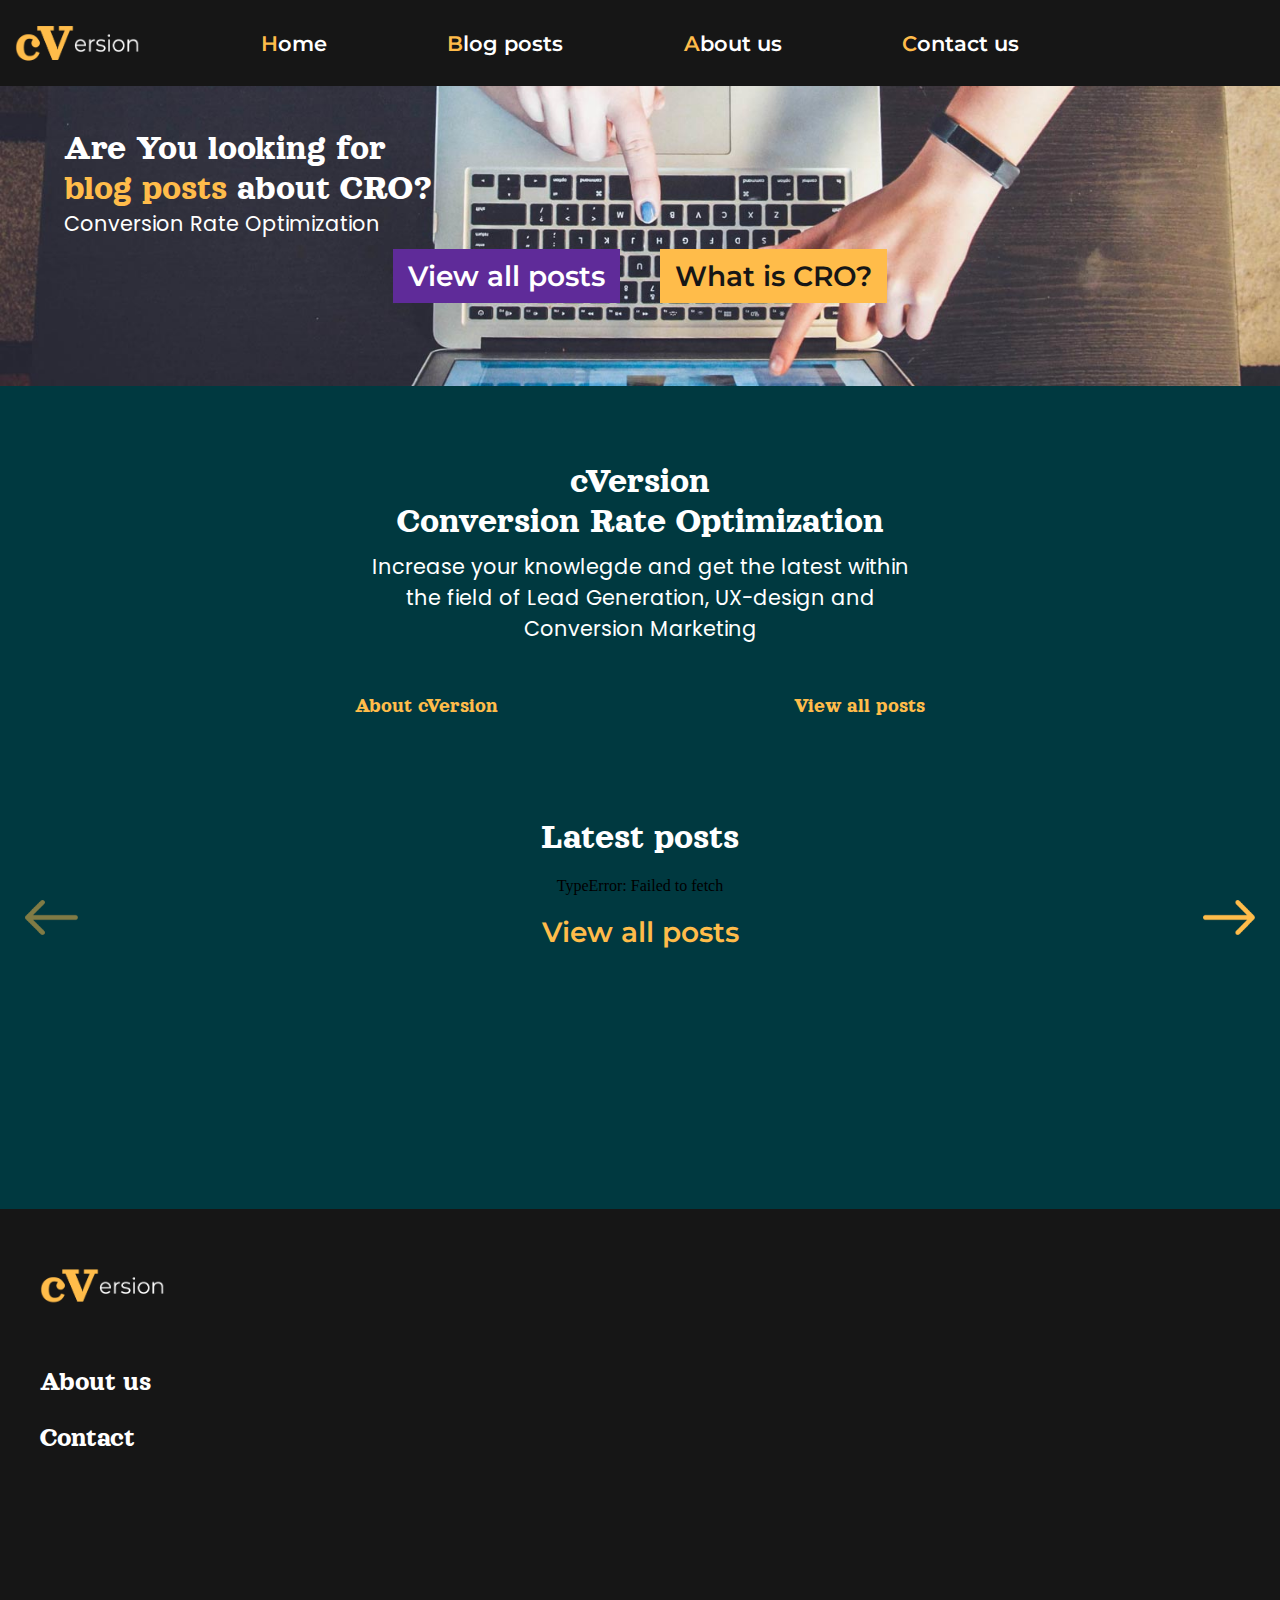
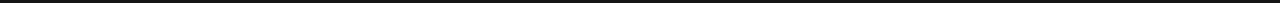
<file: index.html>
<!DOCTYPE html>
<html lang="en">
  <head>
    <meta charset="UTF-8" />
    <meta http-equiv="X-UA-Compatible" content="IE=edge" />
    <meta name="viewport" content="width=device-width, initial-scale=1.0" />
    <meta name="description" content="cVersion Home page | cVersion blog-posts about conversion rate optimization | lead generation | UX-design" />
    <!--code to remove fav icon error-->
    <link rel="icon" href="data:;base64,=" />
    <title>CVersion | Home</title>
    <link rel="preconnect" href="https://fonts.googleapis.com" />
    <link rel="preconnect" href="https://fonts.gstatic.com" crossorigin />
    <link href="https://fonts.googleapis.com/css2?family=Montserrat:ital,wght@0,100;0,200;0,300;0,400;0,500;0,600;0,700;0,800;0,900;1,100;1,200;1,300;1,400;1,500;1,600;1,700;1,800;1,900&family=Orelega+One&family=Poppins:ital,wght@0,100;0,200;0,300;0,400;0,500;0,600;0,700;0,800;0,900;1,100;1,200;1,300;1,400;1,500;1,600;1,700;1,800;1,900&display=swap" rel="stylesheet" />
    <link rel="stylesheet" href="/css/styles.css" />
    <link rel="stylesheet" href="/css/index.css" />
    <link rel="stylesheet" href="/css/media.css" />
    <!-- Hotjar Tracking Code for https://guileless-frangollo-31ef7e.netlify.app -->
    <script>
      (function (h, o, t, j, a, r) {
        h.hj =
          h.hj ||
          function () {
            (h.hj.q = h.hj.q || []).push(arguments);
          };
        h._hjSettings = { hjid: 2984131, hjsv: 6 };
        a = o.getElementsByTagName("head")[0];
        r = o.createElement("script");
        r.async = 1;
        r.src = t + h._hjSettings.hjid + j + h._hjSettings.hjsv;
        a.appendChild(r);
      })(window, document, "https://static.hotjar.com/c/hotjar-", ".js?sv=");
    </script>
  </head>
  <body>
    <div class="site-container">
      <header class="banner">
        <figure class="banner__logo">
          <a class="logo__link logo__link--top-banner" href="/index.html">
            <img class="logo__img logo__img--top-banner" src="/icons-logo/light-logo.png" alt="cversion logo" />
          </a>
        </figure>
        <div class="banner__nav-wrapper">
          <label class="hamburger-menu-label" for="hamburger-menu"><img src="/icons-logo/burger-menu-bars.png" alt="icon for navigation menu" /></label>
          <input type="checkbox" id="hamburger-menu" class="hamburger-menu" />
          <nav class="top-nav">
            <figure class="nav-closer">
              <a href="/index.html"><img class="nav__logo" src="/icons-logo/light-logo.png" alt="cVersion logo on navigation menu" /></a>
              <img id="nav-closer" class="nav-closer__img" src="/icons-logo/exitmark.png" alt="exit icon from hamburger-menu" />
            </figure>
            <ul class="top-nav__unlist unlist">
              <li class="unlist__list list">
                <a class="list__link link" href="/index.html"><span class="list--yellow">H</span>ome</a>
              </li>
              <li class="unlist__list list">
                <a class="list__link link" href="/blogs.html"><span class="list--yellow">B</span>log posts</a>
              </li>
              <li class="unlist__list list">
                <a class="list__link link" href="/about.html"><span class="list--yellow">A</span>bout us</a>
              </li>
              <li class="unlist__list list">
                <a class="list__link link" href="/contact.html"><span class="list--yellow">C</span>ontact us</a>
              </li>
            </ul>
          </nav>
        </div>
      </header>
      <main class="main main-index">
        <header class="main-index__image-top image-top">
          <section class="image-top__text-wrapper">
            <h1>Are You looking for<br /><span class="list--yellow">blog posts</span> about CRO?</h1>
            <p>Conversion Rate Optimization</p>
          </section>
          <div class="image-top__cta-wrapper">
            <a class="cta cta-wrapper__cta--purple cta--purple" href="/blogs.html">View all posts</a>
            <a class="cta cta-wrapper__cta--yellow cta--yellow" href="/posts.html?id=78">What is CRO?</a>
          </div>
        </header>
        <article class="intro-section">
          <h2>cVersion<br />Conversion Rate Optimization</h2>
          <p>Increase your knowlegde and get the latest within the field of Lead Generation, UX-design and Conversion Marketing</p>
          <div class="intro-section__link-wrapper">
            <a class="link-wrapper__link" href="/about.html">About cVersion</a>
            <a class="link-wrapper__link" href="/blogs.html">View all posts</a>
          </div>
        </article>
        <article class="latest-posts">
          <h3>Latest posts</h3>
          <div class="latest-posts__card-container">
            <button class="arrow-wrapper arrow-left">
              <img src="/icons-logo/arrow-left.png" alt="arrow icon left" />
            </button>
            <div class="card-wrapper"><div class="loader">Loading...</div></div>
            <button class="arrow-wrapper arrow-right">
              <img src="/icons-logo/arrow-right.png" alt="arrow icon left" />
            </button>
          </div>
          <a href="/blogs.html" class="latest-posts__view-all-link">View all posts</a>
        </article>
      </main>
      <footer class="footer">
        <div class="footer__footer-wrapper footer-wrapper">
          <figure class="footer-wrapper__logo">
            <a class="logo__link logo__link--footer" href="/index.html">
              <img class="logo__img logo__img--footer" src="/icons-logo/light-logo.png" alt="cversion logo" />
            </a>
          </figure>
          <div class="footer-wrapper__text-wrapper">
            <a class="footer__link" href="/about.html">About us</a>
            <a class="footer__link" href="/contact.html">Contact</a>
          </div>
        </div>
      </footer>
    </div>
    <script src="/js/index.js" type="module"></script>
    <script src="/js/components/burgerMenu.js"></script>
  </body>
</html>
</file>
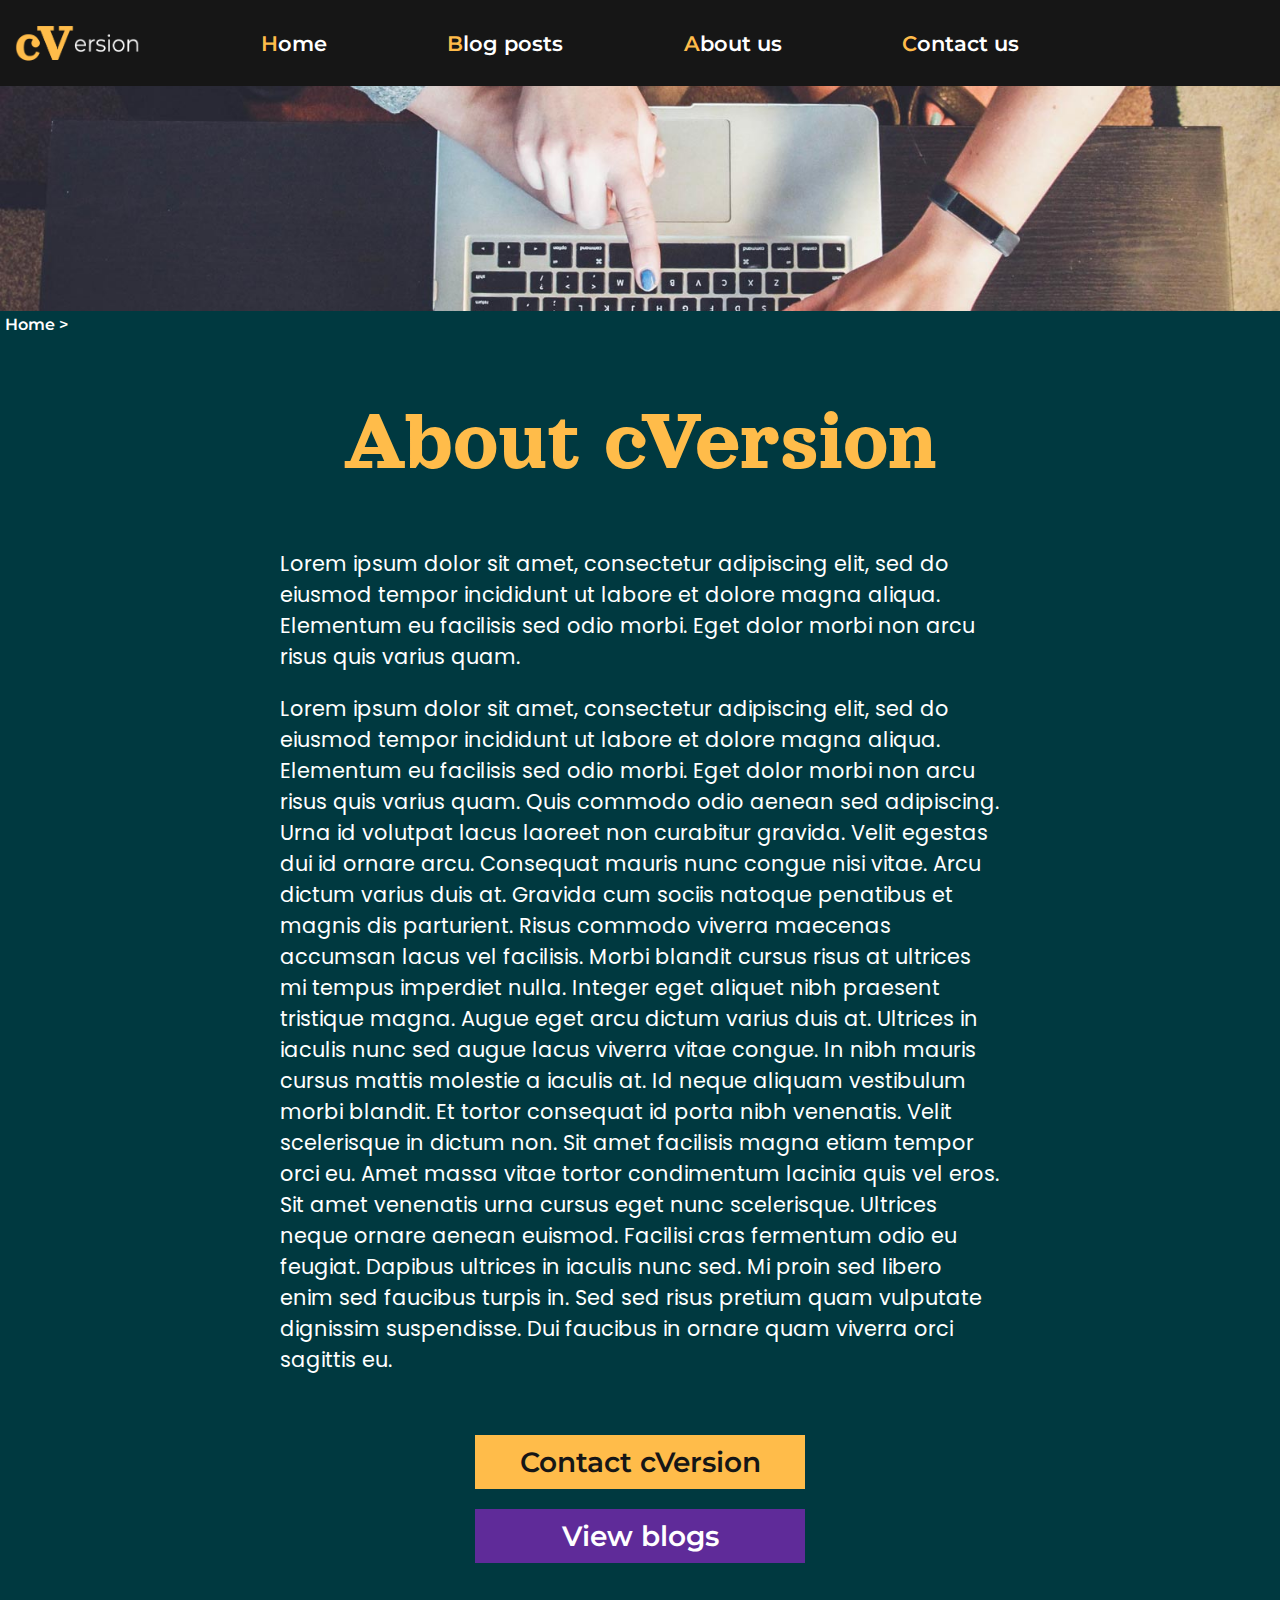
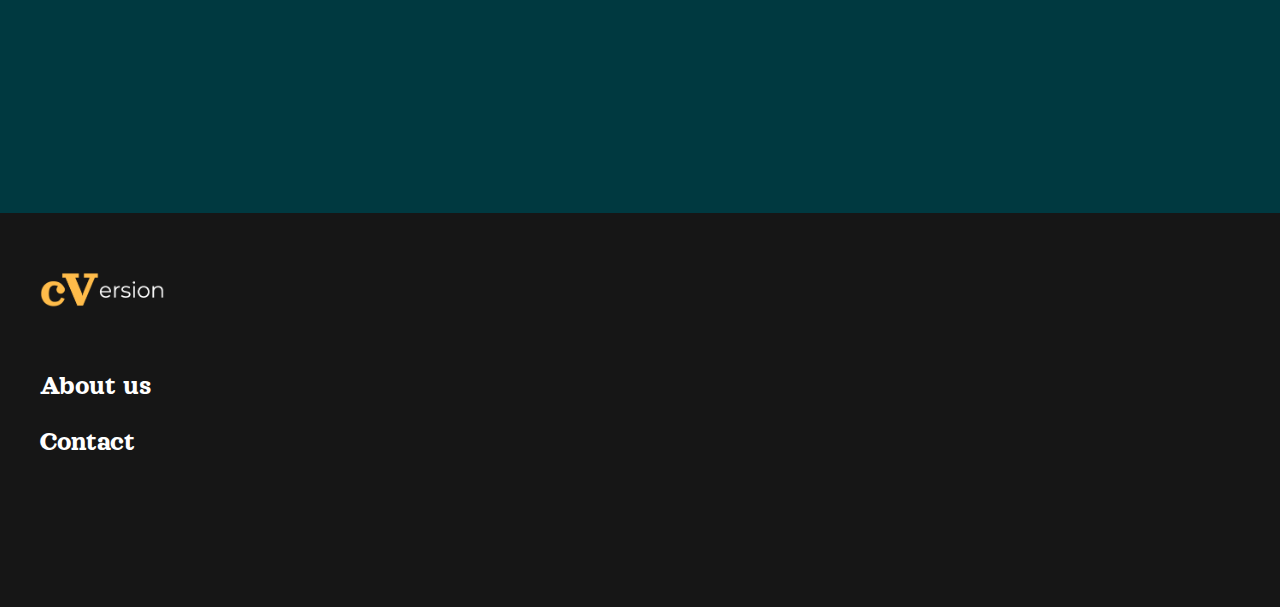
<file: about.html>
<!DOCTYPE html>
<html lang="en">
  <head>
    <meta charset="UTF-8" />
    <meta http-equiv="X-UA-Compatible" content="IE=edge" />
    <meta name="viewport" content="width=device-width, initial-scale=1.0" />
    <meta name="description" content="cVersion about page | about cVersion. conversion rate optimization | lead generation | UX-design" />
    <!--code to remove fav icon error-->
    <link rel="icon" href="data:;base64,=" />
    <title>cVersion|About</title>
    <link rel="preconnect" href="https://fonts.googleapis.com" />
    <link rel="preconnect" href="https://fonts.gstatic.com" crossorigin />
    <link href="https://fonts.googleapis.com/css2?family=Montserrat:ital,wght@0,100;0,200;0,300;0,400;0,500;0,600;0,700;0,800;0,900;1,100;1,200;1,300;1,400;1,500;1,600;1,700;1,800;1,900&family=Orelega+One&family=Poppins:ital,wght@0,100;0,200;0,300;0,400;0,500;0,600;0,700;0,800;0,900;1,100;1,200;1,300;1,400;1,500;1,600;1,700;1,800;1,900&display=swap" rel="stylesheet" />
    <link rel="stylesheet" href="/css/styles.css" />
    <link rel="stylesheet" href="/css/about.css" />
    <link rel="stylesheet" href="/css/media.css" />
    <!-- Hotjar Tracking Code for https://guileless-frangollo-31ef7e.netlify.app -->
    <script>
      (function (h, o, t, j, a, r) {
        h.hj =
          h.hj ||
          function () {
            (h.hj.q = h.hj.q || []).push(arguments);
          };
        h._hjSettings = { hjid: 2984131, hjsv: 6 };
        a = o.getElementsByTagName("head")[0];
        r = o.createElement("script");
        r.async = 1;
        r.src = t + h._hjSettings.hjid + j + h._hjSettings.hjsv;
        a.appendChild(r);
      })(window, document, "https://static.hotjar.com/c/hotjar-", ".js?sv=");
    </script>
  </head>
  <body>
    <div class="site-container">
      <header class="banner">
        <figure class="banner__logo">
          <a class="logo__link logo__link--top-banner" href="/index.html">
            <img class="logo__img logo__img--top-banner" src="/icons-logo/light-logo.png" alt="cversion logo" />
          </a>
        </figure>
        <div class="banner__nav-wrapper">
          <label class="hamburger-menu-label" for="hamburger-menu"><img src="/icons-logo/burger-menu-bars.png" alt="icon for navigation menu" /></label>
          <input type="checkbox" id="hamburger-menu" class="hamburger-menu" />
          <nav class="top-nav">
            <figure class="nav-closer">
              <a href="/index.html"><img class="nav__logo" src="/icons-logo/light-logo.png" alt="cVersion logo on navigation menu" /></a>
              <img id="nav-closer" class="nav-closer__img" src="/icons-logo/exitmark.png" alt="exit icon from hamburger-menu" />
            </figure>
            <ul class="top-nav__unlist unlist">
              <li class="unlist__list list">
                <a class="list__link link" href="/index.html"><span class="list--yellow">H</span>ome</a>
              </li>
              <li class="unlist__list list">
                <a class="list__link link" href="/blogs.html"><span class="list--yellow">B</span>log posts</a>
              </li>
              <li class="unlist__list list">
                <a class="list__link link" href="/about.html"><span class="list--yellow">A</span>bout us</a>
              </li>
              <li class="unlist__list list">
                <a class="list__link link" href="/contact.html"><span class="list--yellow">C</span>ontact us</a>
              </li>
            </ul>
          </nav>
        </div>
      </header>
      <header class="posts-heading">
        <div class="header-image-blogs">
          <img class="blogs-header-img" src="/images/croheader.jpg" alt="" />
        </div>
        <nav class="breadcrumbs">
          <ul>
            <li><a href="/index.html">Home &gt;</a></li>
          </ul>
        </nav>
      </header>
      <main class="main main-about">
        <article class="about-content">
          <h1>About cVersion</h1>
          <p>Lorem ipsum dolor sit amet, consectetur adipiscing elit, sed do eiusmod tempor incididunt ut labore et dolore magna aliqua. Elementum eu facilisis sed odio morbi. Eget dolor morbi non arcu risus quis varius quam.</p>
          <p>Lorem ipsum dolor sit amet, consectetur adipiscing elit, sed do eiusmod tempor incididunt ut labore et dolore magna aliqua. Elementum eu facilisis sed odio morbi. Eget dolor morbi non arcu risus quis varius quam. Quis commodo odio aenean sed adipiscing. Urna id volutpat lacus laoreet non curabitur gravida. Velit egestas dui id ornare arcu. Consequat mauris nunc congue nisi vitae. Arcu dictum varius duis at. Gravida cum sociis natoque penatibus et magnis dis parturient. Risus commodo viverra maecenas accumsan lacus vel facilisis. Morbi blandit cursus risus at ultrices mi tempus imperdiet nulla. Integer eget aliquet nibh praesent tristique magna. Augue eget arcu dictum varius duis at. Ultrices in iaculis nunc sed augue lacus viverra vitae congue. In nibh mauris cursus mattis molestie a iaculis at. Id neque aliquam vestibulum morbi blandit. Et tortor consequat id porta nibh venenatis. Velit scelerisque in dictum non. Sit amet facilisis magna etiam tempor orci eu. Amet massa vitae tortor condimentum lacinia quis vel eros. Sit amet venenatis urna cursus eget nunc scelerisque. Ultrices neque ornare aenean euismod. Facilisi cras fermentum odio eu feugiat. Dapibus ultrices in iaculis nunc sed. Mi proin sed libero enim sed faucibus turpis in. Sed sed risus pretium quam vulputate dignissim suspendisse. Dui faucibus in ornare quam viverra orci sagittis eu.</p>
        </article>
        <div class="about-cta-wrapper">
          <a href="/contact.html" class="cta cta--yellow">Contact cVersion</a>
          <a href="/blogs.html" class="cta cta--purple">View blogs</a>
        </div>
      </main>
      <footer class="footer">
        <div class="footer__footer-wrapper footer-wrapper">
          <figure class="footer-wrapper__logo">
            <a class="logo__link logo__link--footer" href="/index.html">
              <img class="logo__img logo__img--footer" src="/icons-logo/light-logo.png" alt="cversion logo" />
            </a>
          </figure>
          <div class="footer-wrapper__text-wrapper">
            <a class="footer__link" href="/about.html">About us</a>
            <a class="footer__link" href="/contact.html">Contact</a>
          </div>
        </div>
      </footer>
    </div>
  </body>
</html>
</file>
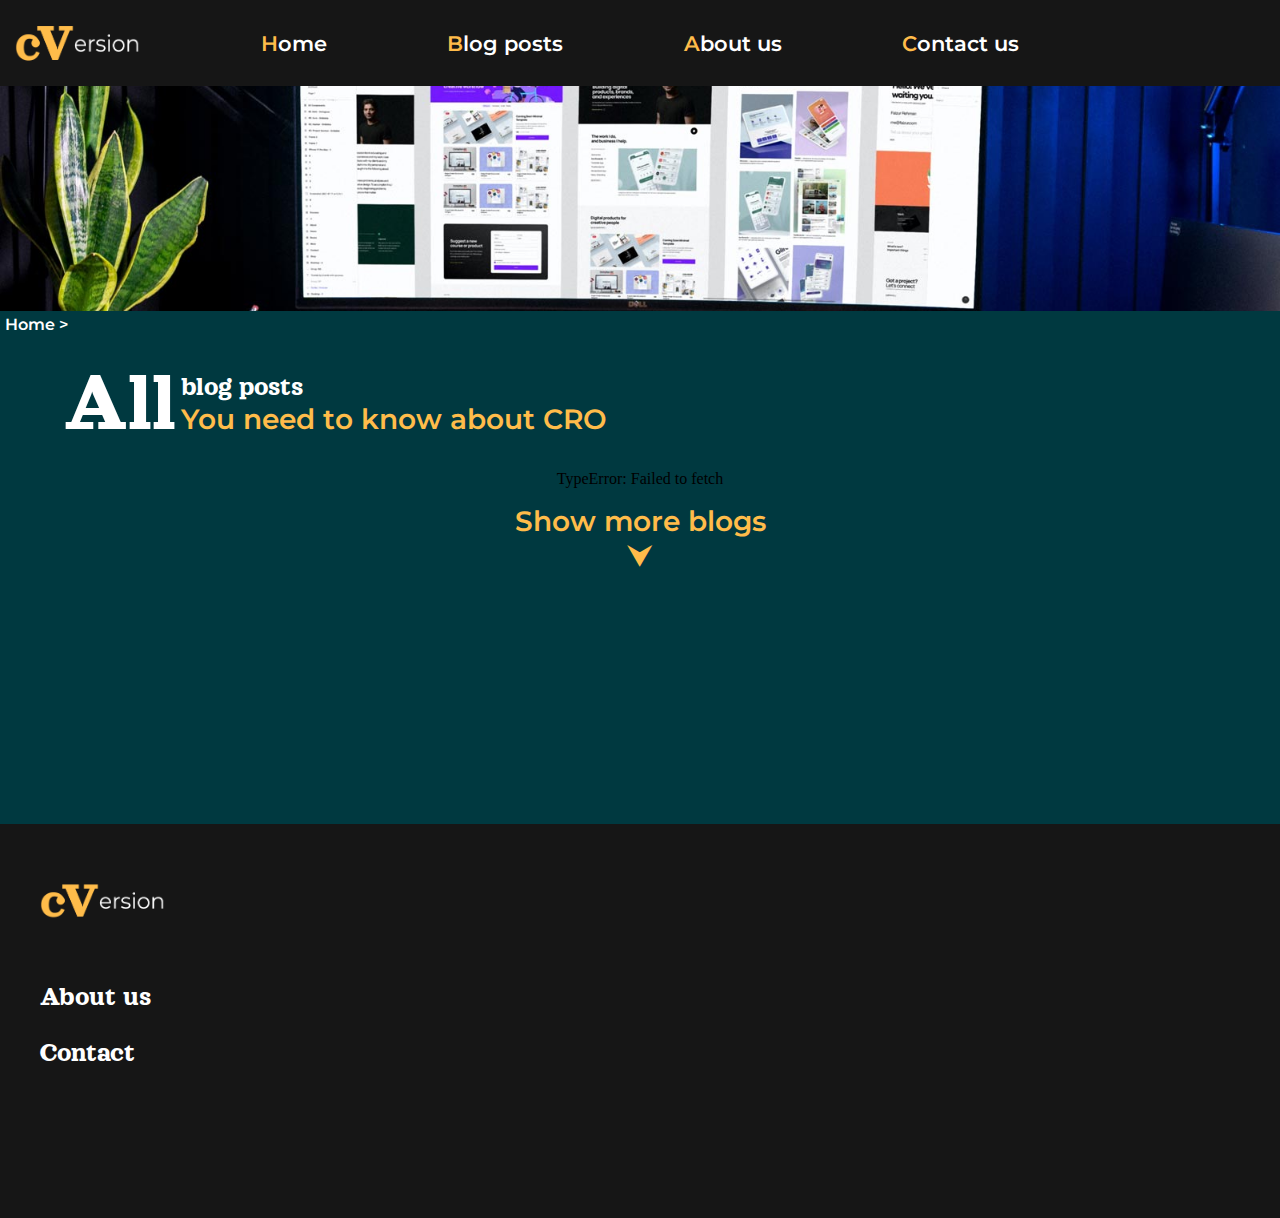
<file: blogs.html>
<!DOCTYPE html>
<html lang="en">
  <head>
    <meta charset="UTF-8" />
    <meta http-equiv="X-UA-Compatible" content="IE=edge" />
    <meta name="viewport" content="width=device-width, initial-scale=1.0" />
    <meta name="description" content="cVersion all blogs-posts page | cVersion blog-posts about conversion rate optimization | lead generation | UX-design" />
    <!--code to remove fav icon error-->
    <link rel="icon" href="data:;base64,=" />
    <title>cVersion|All blog posts</title>
    <link rel="preconnect" href="https://fonts.googleapis.com" />
    <link rel="preconnect" href="https://fonts.gstatic.com" crossorigin />
    <link href="https://fonts.googleapis.com/css2?family=Montserrat:ital,wght@0,100;0,200;0,300;0,400;0,500;0,600;0,700;0,800;0,900;1,100;1,200;1,300;1,400;1,500;1,600;1,700;1,800;1,900&family=Orelega+One&family=Poppins:ital,wght@0,100;0,200;0,300;0,400;0,500;0,600;0,700;0,800;0,900;1,100;1,200;1,300;1,400;1,500;1,600;1,700;1,800;1,900&display=swap" rel="stylesheet" />
    <link rel="stylesheet" href="/css/styles.css" />
    <link rel="stylesheet" href="/css/blogs.css" />
    <link rel="stylesheet" href="/css/media.css" />
    <!-- Hotjar Tracking Code for https://guileless-frangollo-31ef7e.netlify.app -->
    <script>
      (function (h, o, t, j, a, r) {
        h.hj =
          h.hj ||
          function () {
            (h.hj.q = h.hj.q || []).push(arguments);
          };
        h._hjSettings = { hjid: 2984131, hjsv: 6 };
        a = o.getElementsByTagName("head")[0];
        r = o.createElement("script");
        r.async = 1;
        r.src = t + h._hjSettings.hjid + j + h._hjSettings.hjsv;
        a.appendChild(r);
      })(window, document, "https://static.hotjar.com/c/hotjar-", ".js?sv=");
    </script>
  </head>
  <body>
    <div class="site-container">
      <header class="banner">
        <figure class="banner__logo">
          <a class="logo__link logo__link--top-banner" href="/index.html">
            <img class="logo__img logo__img--top-banner" src="/icons-logo/light-logo.png" alt="cversion logo" />
          </a>
        </figure>
        <div class="banner__nav-wrapper">
          <label class="hamburger-menu-label" for="hamburger-menu"><img src="/icons-logo/burger-menu-bars.png" alt="icon for navigation menu" /></label>
          <input type="checkbox" id="hamburger-menu" class="hamburger-menu" />
          <nav class="top-nav">
            <figure class="nav-closer">
              <a href="/index.html"><img class="nav__logo" src="/icons-logo/light-logo.png" alt="cVersion logo on navigation menu" /></a>
              <img id="nav-closer" class="nav-closer__img" src="/icons-logo/exitmark.png" alt="exit icon from hamburger-menu" />
            </figure>
            <ul class="top-nav__unlist unlist">
              <li class="unlist__list list">
                <a class="list__link link" href="/index.html"><span class="list--yellow">H</span>ome</a>
              </li>
              <li class="unlist__list list">
                <a class="list__link link" href="/blogs.html"><span class="list--yellow">B</span>log posts</a>
              </li>
              <li class="unlist__list list">
                <a class="list__link link" href="/about.html"><span class="list--yellow">A</span>bout us</a>
              </li>
              <li class="unlist__list list">
                <a class="list__link link" href="/contact.html"><span class="list--yellow">C</span>ontact us</a>
              </li>
            </ul>
          </nav>
        </div>
      </header>
      <header class="posts-heading">
        <div class="header-image-blogs">
          <img class="blogs-header-img" src="/images/cro2.jpg" alt="Image of a computer screen on a home office desk" />
        </div>
        <nav class="breadcrumbs">
          <ul>
            <li><a href="/index.html">Home &gt;</a></li>
          </ul>
        </nav>
      </header>
      <main class="main main-blogs">
        <h1 class="blogs-h1">
          <span class="blogs-h1__all">All</span>
          <span class="blogs-h1__blog-posts">blog posts</span>
          <span class="blogs-h1__cro">You need to know about CRO</span>
        </h1>
        <article class="blogs-container">
          <div class="loader">Loading...</div>
        </article>
        <button class="view-more-btn">
          Show more blogs <br />
          &#11167;
        </button>
      </main>
      <footer class="footer">
        <div class="footer__footer-wrapper footer-wrapper">
          <figure class="footer-wrapper__logo">
            <a class="logo__link logo__link--footer" href="/index.html">
              <img class="logo__img logo__img--footer" src="/icons-logo/light-logo.png" alt="cversion logo" />
            </a>
          </figure>
          <div class="footer-wrapper__text-wrapper">
            <a class="footer__link" href="/about.html">About us</a>
            <a class="footer__link" href="/contact.html">Contact</a>
          </div>
        </div>
      </footer>
    </div>
    <script src="/js/blogs.js" type="module"></script>
  </body>
</html>
</file>
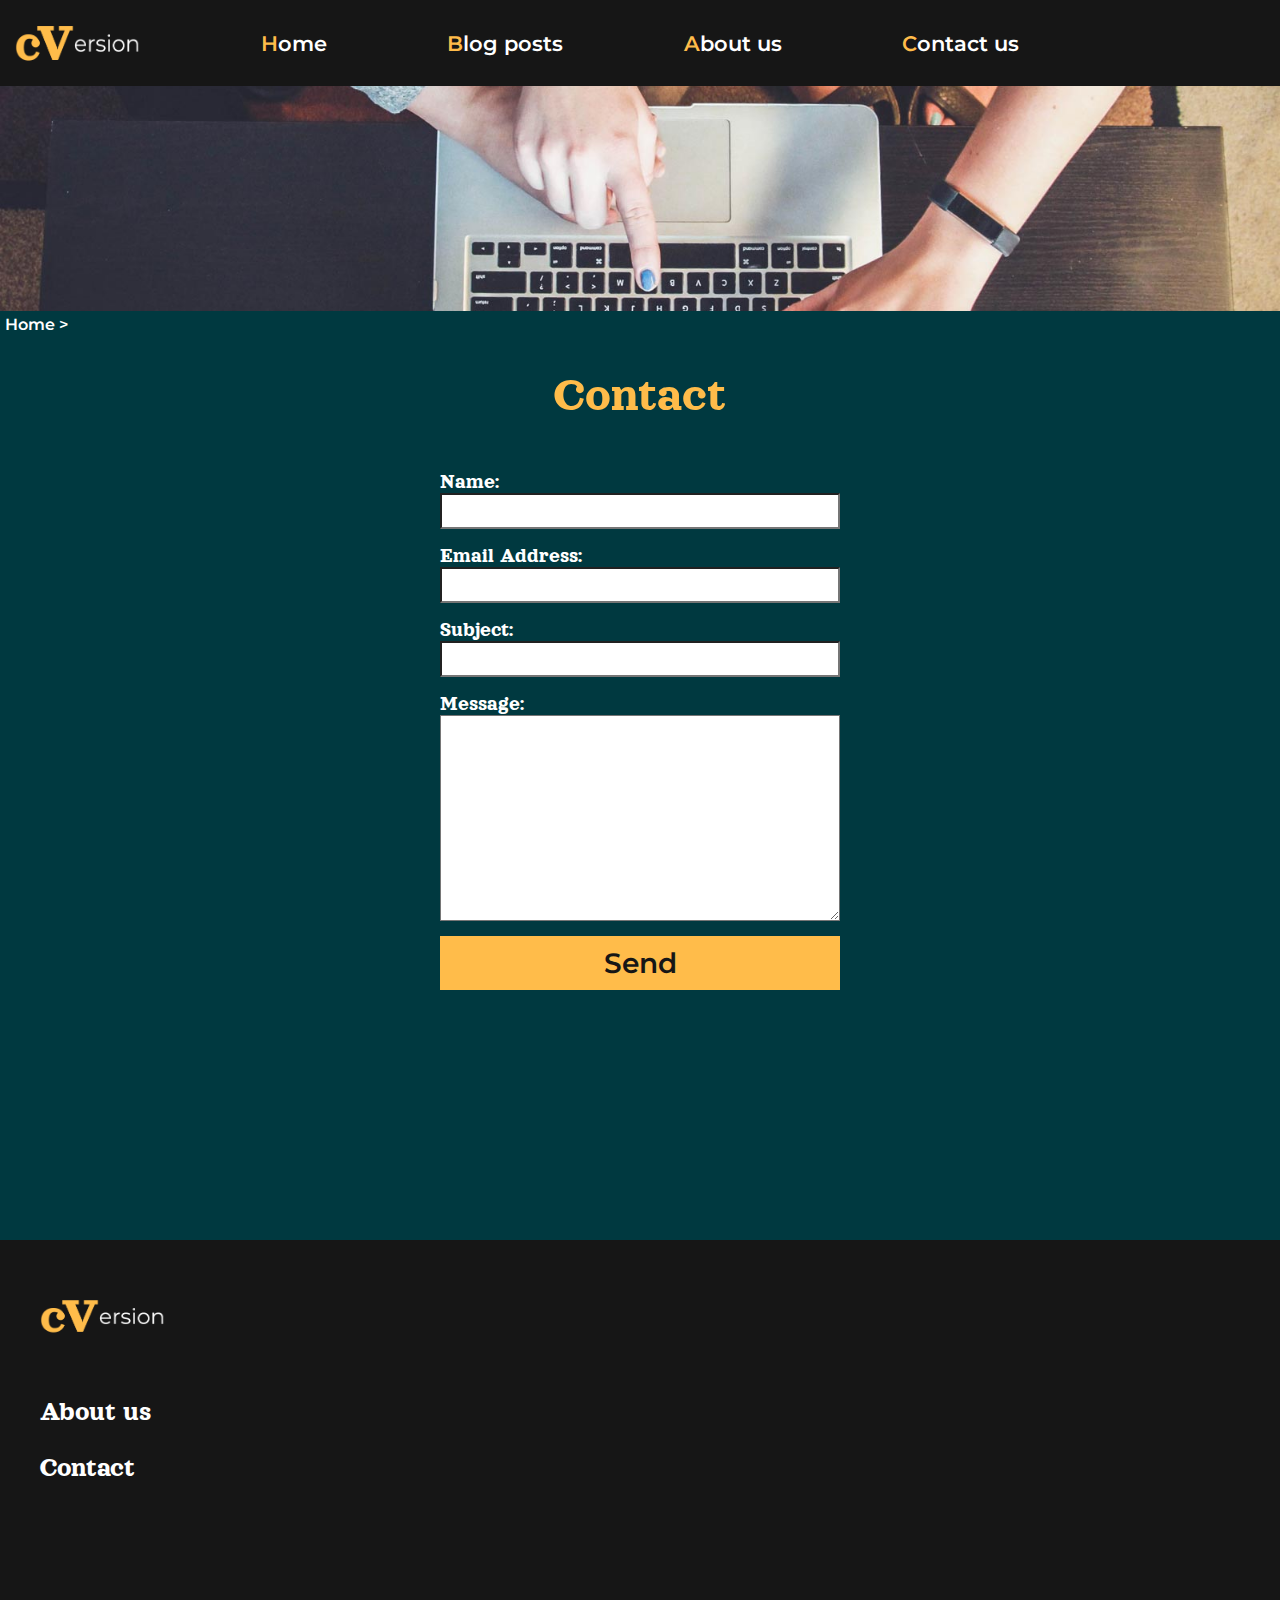
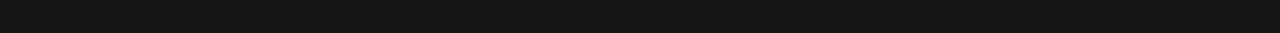
<file: contact.html>
<!DOCTYPE html>
<html lang="en">
  <head>
    <meta charset="UTF-8" />
    <meta http-equiv="X-UA-Compatible" content="IE=edge" />
    <meta name="viewport" content="width=device-width, initial-scale=1.0" />
    <meta name="description" content="cVersion blog-posts site, contact page | cVersion blog-posts about conversion rate optimization | lead generation | UX-design" />
    <!--code to remove fav icon error-->
    <link rel="icon" href="data:;base64,=" />
    <title>cVersion|Contact</title>
    <link rel="preconnect" href="https://fonts.googleapis.com" />
    <link rel="preconnect" href="https://fonts.gstatic.com" crossorigin />
    <link href="https://fonts.googleapis.com/css2?family=Montserrat:ital,wght@0,100;0,200;0,300;0,400;0,500;0,600;0,700;0,800;0,900;1,100;1,200;1,300;1,400;1,500;1,600;1,700;1,800;1,900&family=Orelega+One&family=Poppins:ital,wght@0,100;0,200;0,300;0,400;0,500;0,600;0,700;0,800;0,900;1,100;1,200;1,300;1,400;1,500;1,600;1,700;1,800;1,900&display=swap" rel="stylesheet" />
    <link rel="stylesheet" href="/css/styles.css" />
    <link rel="stylesheet" href="/css/contact.css" />
    <link rel="stylesheet" href="/css/media.css" />
    <!-- Hotjar Tracking Code for https://guileless-frangollo-31ef7e.netlify.app -->
    <script>
      (function (h, o, t, j, a, r) {
        h.hj =
          h.hj ||
          function () {
            (h.hj.q = h.hj.q || []).push(arguments);
          };
        h._hjSettings = { hjid: 2984131, hjsv: 6 };
        a = o.getElementsByTagName("head")[0];
        r = o.createElement("script");
        r.async = 1;
        r.src = t + h._hjSettings.hjid + j + h._hjSettings.hjsv;
        a.appendChild(r);
      })(window, document, "https://static.hotjar.com/c/hotjar-", ".js?sv=");
    </script>
  </head>
  <body>
    <div class="site-container">
      <header class="banner">
        <figure class="banner__logo">
          <a class="logo__link logo__link--top-banner" href="/index.html">
            <img class="logo__img logo__img--top-banner" src="/icons-logo/light-logo.png" alt="cversion logo" />
          </a>
        </figure>
        <div class="banner__nav-wrapper">
          <label class="hamburger-menu-label" for="hamburger-menu"><img src="/icons-logo/burger-menu-bars.png" alt="icon for navigation menu" /></label>
          <input type="checkbox" id="hamburger-menu" class="hamburger-menu" />
          <nav class="top-nav">
            <figure class="nav-closer">
              <a href="/index.html"><img class="nav__logo" src="/icons-logo/light-logo.png" alt="cVersion logo on navigation menu" /></a>
              <img id="nav-closer" class="nav-closer__img" src="/icons-logo/exitmark.png" alt="exit icon from hamburger-menu" />
            </figure>
            <ul class="top-nav__unlist unlist">
              <li class="unlist__list list">
                <a class="list__link link" href="/index.html"><span class="list--yellow">H</span>ome</a>
              </li>
              <li class="unlist__list list">
                <a class="list__link link" href="/blogs.html"><span class="list--yellow">B</span>log posts</a>
              </li>
              <li class="unlist__list list">
                <a class="list__link link" href="/about.html"><span class="list--yellow">A</span>bout us</a>
              </li>
              <li class="unlist__list list">
                <a class="list__link link" href="/contact.html"><span class="list--yellow">C</span>ontact us</a>
              </li>
            </ul>
          </nav>
        </div>
      </header>
      <header class="posts-heading">
        <div class="header-image-blogs">
          <img class="blogs-header-img" src="/images/croheader.jpg" alt="" />
        </div>
        <nav class="breadcrumbs">
          <ul>
            <li><a href="/index.html">Home &gt;</a></li>
          </ul>
        </nav>
      </header>
      <main class="main-contact .main">
        <h1 class="contact-heading">Contact</h1>
        <form class="contact-form" id="contact-form" action="#" method="POST">
          <div class="form-fields-wrapper">
            <div class="single-inputs-wrapper">
              <label for="name">Name:</label>
              <input type="name" id="name" class="form-field" />
              <div id="name-error"></div>
            </div>
            <div class="single-inputs-wrapper">
              <label for="email">Email Address:</label>
              <input type="email" id="email" class="form-field" />
              <div id="email-error"></div>
            </div>
            <div class="single-inputs-wrapper">
              <label for="subject"> Subject:</label>
              <input type="subject" id="subject" class="form-field" />
              <div id="subject-error"></div>
            </div>
            <div class="single-inputs-wrapper">
              <label for="message"> Message:</label>
              <textarea class="form-textarea" name="message" id="message" cols="30" rows="10"></textarea>
              <div id="message-error"></div>
            </div>
          </div>
          <div class="success-message" id="success-message">Thanks for your message to cVersion. We will get back to you shortly</div>
          <button class="cta cta--yellow submit-btn" type="submit">Send</button>
        </form>
        <a class="cta cta--purple contact-back-home" href="/index.html">Back to home page</a>
      </main>
      <footer class="footer">
        <div class="footer__footer-wrapper footer-wrapper">
          <figure class="footer-wrapper__logo">
            <a class="logo__link logo__link--footer" href="/index.html">
              <img class="logo__img logo__img--footer" src="/icons-logo/light-logo.png" alt="cversion logo" />
            </a>
          </figure>
          <div class="footer-wrapper__text-wrapper">
            <a class="footer__link" href="/about.html">About us</a>
            <a class="footer__link" href="/contact.html">Contact</a>
          </div>
        </div>
      </footer>
    </div>
    <script src="/js/contact.js" type="module"></script>
  </body>
</html>
</file>
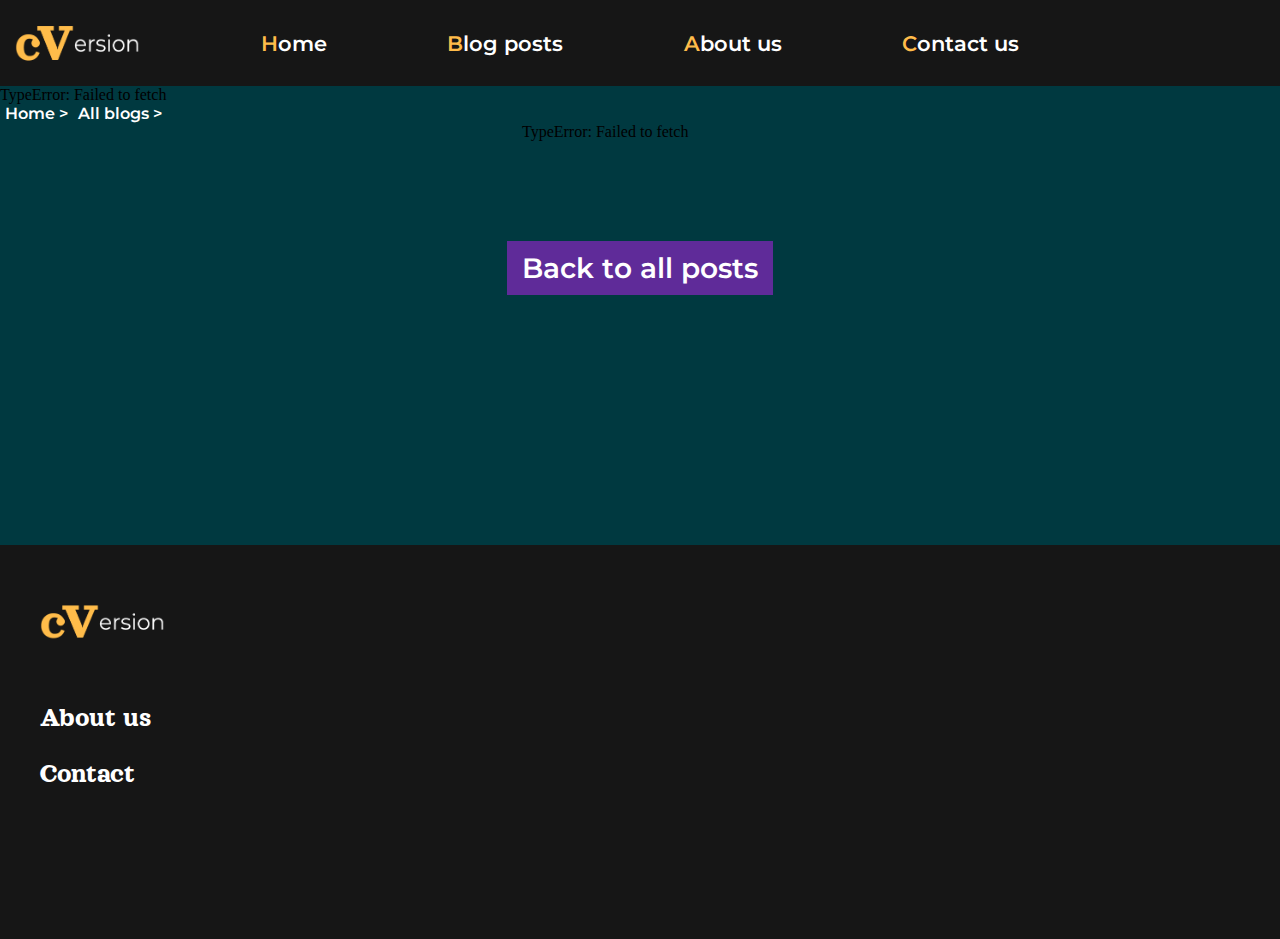
<file: posts.html>
<!DOCTYPE html>
<html lang="en">
  <head>
    <meta charset="UTF-8" />
    <meta http-equiv="X-UA-Compatible" content="IE=edge" />
    <meta name="viewport" content="width=device-width, initial-scale=1.0" />
    <meta name="description" content="Blog-post on cVersion site | cVersion blog-posts about conversion rate optimization | lead generation | UX-design" />
    <!--code to remove fav icon error-->
    <link rel="icon" href="data:;base64,=" />
    <title>cVersion|Blog Post</title>
    <link rel="preconnect" href="https://fonts.googleapis.com" />
    <link rel="preconnect" href="https://fonts.gstatic.com" crossorigin />
    <link href="https://fonts.googleapis.com/css2?family=Montserrat:ital,wght@0,100;0,200;0,300;0,400;0,500;0,600;0,700;0,800;0,900;1,100;1,200;1,300;1,400;1,500;1,600;1,700;1,800;1,900&family=Orelega+One&family=Poppins:ital,wght@0,100;0,200;0,300;0,400;0,500;0,600;0,700;0,800;0,900;1,100;1,200;1,300;1,400;1,500;1,600;1,700;1,800;1,900&display=swap" rel="stylesheet" />
    <link rel="stylesheet" href="/css/styles.css" />
    <link rel="stylesheet" href="/css/posts.css" />
    <link rel="stylesheet" href="/css/media.css" />
    <!-- Hotjar Tracking Code for https://guileless-frangollo-31ef7e.netlify.app -->
    <script>
      (function (h, o, t, j, a, r) {
        h.hj =
          h.hj ||
          function () {
            (h.hj.q = h.hj.q || []).push(arguments);
          };
        h._hjSettings = { hjid: 2984131, hjsv: 6 };
        a = o.getElementsByTagName("head")[0];
        r = o.createElement("script");
        r.async = 1;
        r.src = t + h._hjSettings.hjid + j + h._hjSettings.hjsv;
        a.appendChild(r);
      })(window, document, "https://static.hotjar.com/c/hotjar-", ".js?sv=");
    </script>
  </head>
  <body>
    <div class="site-container">
      <header class="banner">
        <figure class="banner__logo">
          <a class="logo__link logo__link--top-banner" href="/index.html">
            <img class="logo__img logo__img--top-banner" src="/icons-logo/light-logo.png" alt="cversion logo" />
          </a>
        </figure>
        <div class="banner__nav-wrapper">
          <label class="hamburger-menu-label" for="hamburger-menu"><img src="/icons-logo/burger-menu-bars.png" alt="icon for navigation menu" /></label>
          <input type="checkbox" id="hamburger-menu" class="hamburger-menu" />
          <nav class="top-nav">
            <figure class="nav-closer">
              <a href="/index.html"><img class="nav__logo" src="/icons-logo/light-logo.png" alt="cVersion logo on navigation menu" /></a>
              <img id="nav-closer" class="nav-closer__img" src="/icons-logo/exitmark.png" alt="exit icon from hamburger-menu" />
            </figure>
            <ul class="top-nav__unlist unlist">
              <li class="unlist__list list">
                <a class="list__link link" href="/index.html"><span class="list--yellow">H</span>ome</a>
              </li>
              <li class="unlist__list list">
                <a class="list__link link" href="/blogs.html"><span class="list--yellow">B</span>log posts</a>
              </li>
              <li class="unlist__list list">
                <a class="list__link link" href="/about.html"><span class="list--yellow">A</span>bout us</a>
              </li>
              <li class="unlist__list list">
                <a class="list__link link" href="/contact.html"><span class="list--yellow">C</span>ontact us</a>
              </li>
            </ul>
          </nav>
        </div>
      </header>
      <header class="posts-heading">
        <div class="header-image-posts"></div>
        <nav class="breadcrumbs">
          <ul>
            <li><a href="/index.html">Home &gt;</a></li>
            <li><a href="/blogs.html">All blogs &gt;</a></li>
          </ul>
        </nav>
      </header>
      <main class="main-posts">
        <article class="blog-post-container">
          <div class="loader loader-posts">Loading...</div>
        </article>
        <div class="popup-img-container"></div>
        <div class="posts-cta-wrapper">
          <a href="/blogs.html" class="cta cta--purple posts-bottom-cta">Back to all posts</a>
        </div>
      </main>
      <footer class="footer">
        <div class="footer__footer-wrapper footer-wrapper">
          <figure class="footer-wrapper__logo">
            <a class="logo__link logo__link--footer" href="/index.html">
              <img class="logo__img logo__img--footer" src="/icons-logo/light-logo.png" alt="cversion logo" />
            </a>
          </figure>
          <div class="footer-wrapper__text-wrapper">
            <a class="footer__link" href="/about.html">About us</a>
            <a class="footer__link" href="/contact.html">Contact</a>
          </div>
        </div>
      </footer>
    </div>
    <script src="/js/specific-post.js" type="module"></script>
  </body>
</html>
</file>
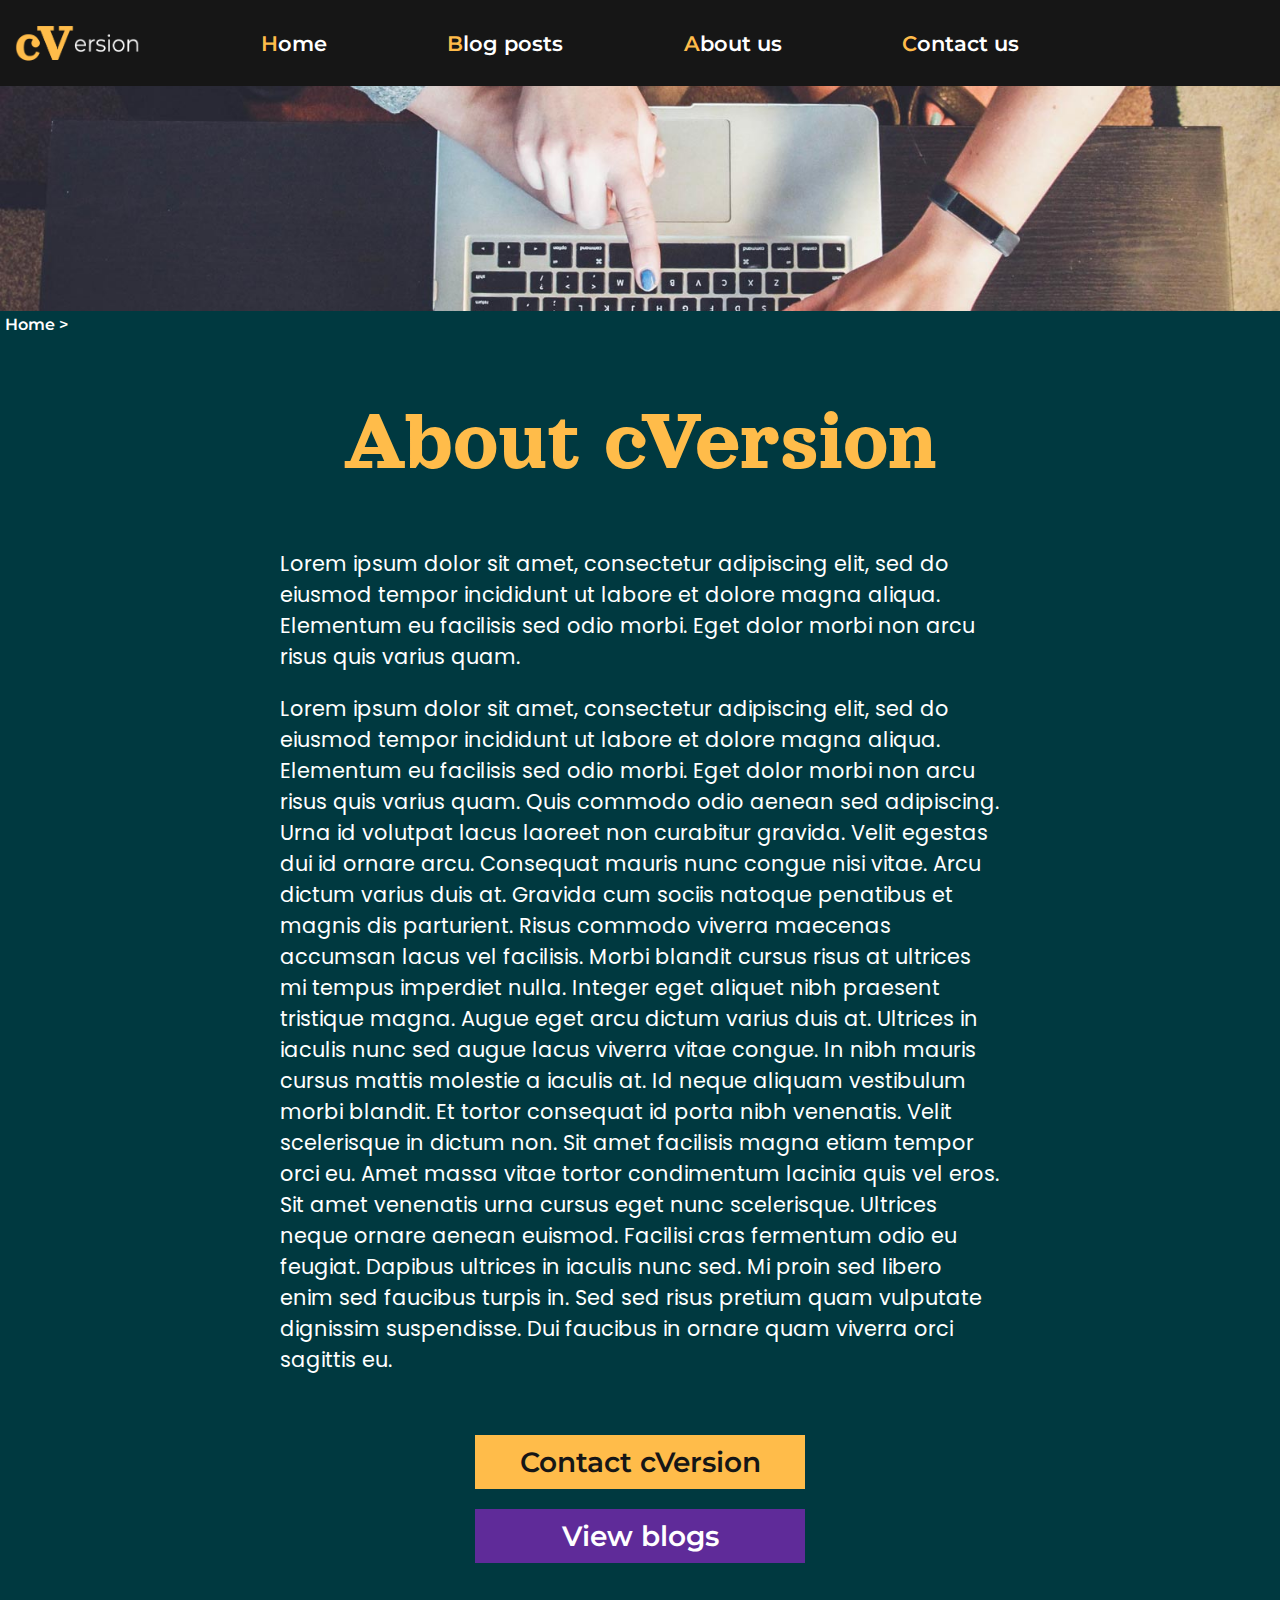
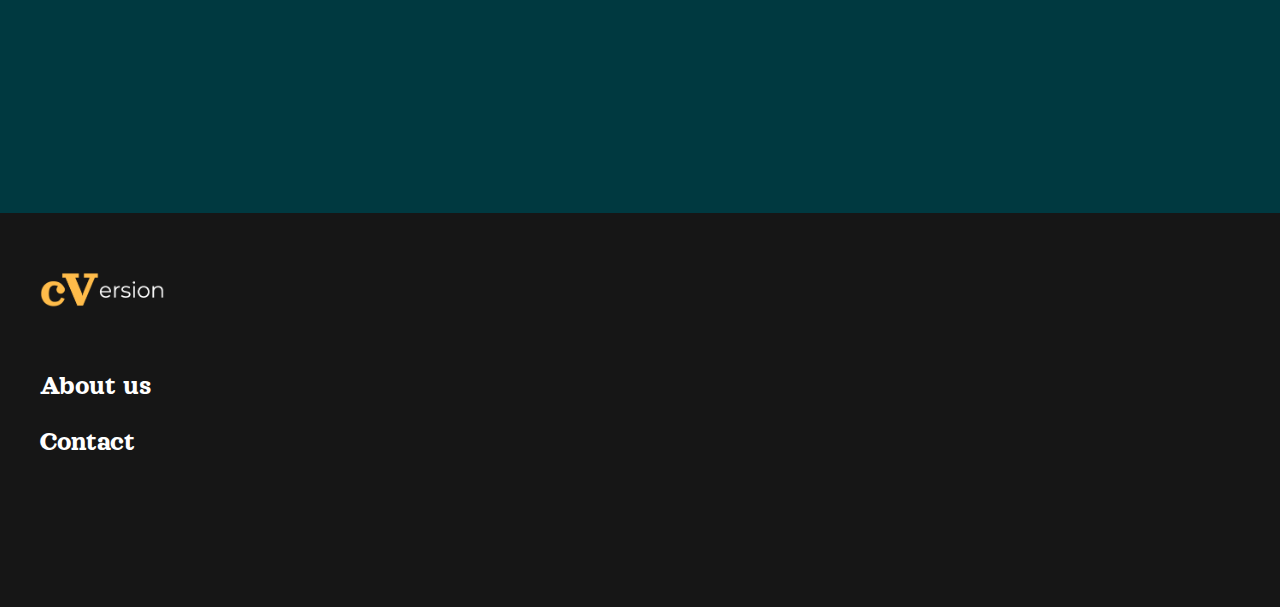
<file: html/about.html>
<!DOCTYPE html>
<html lang="en">
  <head>
    <meta charset="UTF-8" />
    <meta http-equiv="X-UA-Compatible" content="IE=edge" />
    <meta name="viewport" content="width=device-width, initial-scale=1.0" />
    <link rel="icon" href="data:;base64,=" />
    <title>About title</title>
    <link rel="preconnect" href="https://fonts.googleapis.com" />
    <link rel="preconnect" href="https://fonts.gstatic.com" crossorigin />
    <link href="https://fonts.googleapis.com/css2?family=Montserrat:ital,wght@0,100;0,200;0,300;0,400;0,500;0,600;0,700;0,800;0,900;1,100;1,200;1,300;1,400;1,500;1,600;1,700;1,800;1,900&family=Orelega+One&family=Poppins:ital,wght@0,100;0,200;0,300;0,400;0,500;0,600;0,700;0,800;0,900;1,100;1,200;1,300;1,400;1,500;1,600;1,700;1,800;1,900&display=swap" rel="stylesheet" />
    <link rel="stylesheet" href="/css/styles.css" />
    <link rel="stylesheet" href="/css/about.css" />
    <link rel="stylesheet" href="../css/media.css" />
    <!-- Hotjar Tracking Code for https://guileless-frangollo-31ef7e.netlify.app -->
    <script>
      (function (h, o, t, j, a, r) {
        h.hj =
          h.hj ||
          function () {
            (h.hj.q = h.hj.q || []).push(arguments);
          };
        h._hjSettings = { hjid: 2984131, hjsv: 6 };
        a = o.getElementsByTagName("head")[0];
        r = o.createElement("script");
        r.async = 1;
        r.src = t + h._hjSettings.hjid + j + h._hjSettings.hjsv;
        a.appendChild(r);
      })(window, document, "https://static.hotjar.com/c/hotjar-", ".js?sv=");
    </script>
  </head>
  <body>
    <div class="site-container">
      <header class="banner">
        <figure class="banner__logo">
          <a class="logo__link logo__link--top-banner" href="/index.html">
            <img class="logo__img logo__img--top-banner" src="/icons-logo/light-logo.png" alt="cversion logo" />
          </a>
        </figure>
        <div class="banner__nav-wrapper">
          <label class="hamburger-menu-label" for="hamburger-menu"><img src="/icons-logo/burger-menu-bars.png" alt="icon for navigation menu" /></label>
          <input type="checkbox" id="hamburger-menu" class="hamburger-menu" />
          <nav class="top-nav">
            <figure class="nav-closer">
              <a href="/index.html"><img class="nav__logo" src="/icons-logo/light-logo.png" alt="cVersion logo on navigation menu" /></a>
              <img id="nav-closer" class="nav-closer__img" src="/icons-logo/exitmark.png" alt="exit icon from hamburger-menu" />
            </figure>
            <ul class="top-nav__unlist unlist">
              <li class="unlist__list list">
                <a class="list__link link" href="/index.html"><span class="list--yellow">H</span>ome</a>
              </li>
              <li class="unlist__list list">
                <a class="list__link link" href="/html/blogs.html"><span class="list--yellow">B</span>log posts</a>
              </li>
              <li class="unlist__list list">
                <a class="list__link link" href="/html/about.html"><span class="list--yellow">A</span>bout us</a>
              </li>
              <li class="unlist__list list">
                <a class="list__link link" href="/html/contact.html"><span class="list--yellow">C</span>ontact us</a>
              </li>
            </ul>
          </nav>
        </div>
      </header>
      <section class="posts-heading">
        <div class="header-image-blogs">
          <img class="blogs-header-img" src="/images/croheader.jpg" alt="" />
        </div>
        <nav class="breadcrumbs">
          <ul>
            <li><a href="/index.html">Home &gt;</a></li>
          </ul>
        </nav>
      </section>
      <main class="main main-about">
        <article class="about-content">
          <h1>About cVersion</h1>
          <p>Lorem ipsum dolor sit amet, consectetur adipiscing elit, sed do eiusmod tempor incididunt ut labore et dolore magna aliqua. Elementum eu facilisis sed odio morbi. Eget dolor morbi non arcu risus quis varius quam.</p>
          <p>Lorem ipsum dolor sit amet, consectetur adipiscing elit, sed do eiusmod tempor incididunt ut labore et dolore magna aliqua. Elementum eu facilisis sed odio morbi. Eget dolor morbi non arcu risus quis varius quam. Quis commodo odio aenean sed adipiscing. Urna id volutpat lacus laoreet non curabitur gravida. Velit egestas dui id ornare arcu. Consequat mauris nunc congue nisi vitae. Arcu dictum varius duis at. Gravida cum sociis natoque penatibus et magnis dis parturient. Risus commodo viverra maecenas accumsan lacus vel facilisis. Morbi blandit cursus risus at ultrices mi tempus imperdiet nulla. Integer eget aliquet nibh praesent tristique magna. Augue eget arcu dictum varius duis at. Ultrices in iaculis nunc sed augue lacus viverra vitae congue. In nibh mauris cursus mattis molestie a iaculis at. Id neque aliquam vestibulum morbi blandit. Et tortor consequat id porta nibh venenatis. Velit scelerisque in dictum non. Sit amet facilisis magna etiam tempor orci eu. Amet massa vitae tortor condimentum lacinia quis vel eros. Sit amet venenatis urna cursus eget nunc scelerisque. Ultrices neque ornare aenean euismod. Facilisi cras fermentum odio eu feugiat. Dapibus ultrices in iaculis nunc sed. Mi proin sed libero enim sed faucibus turpis in. Sed sed risus pretium quam vulputate dignissim suspendisse. Dui faucibus in ornare quam viverra orci sagittis eu.</p>
        </article>
        <div class="about-cta-wrapper">
          <a href="/html/contact.html" class="cta cta--yellow">Contact cVersion</a>
          <a href="/html/contact.html" class="cta cta--purple">View blogs</a>
        </div>
      </main>
      <footer class="footer">
        <div class="footer__footer-wrapper footer-wrapper">
          <figure class="footer-wrapper__logo">
            <a class="logo__link logo__link--footer" href="/index.html">
              <img class="logo__img logo__img--footer" src="/icons-logo/light-logo.png" alt="cversion logo" />
            </a>
          </figure>
          <article class="footer-wrapper__text-wrapper">
            <a class="footer__link" href="/html/about.html">About us</a>
            <a class="footer__link" href="/html/contact.html">Contact</a>
          </article>
        </div>
      </footer>
    </div>
  </body>
</html>
</file>
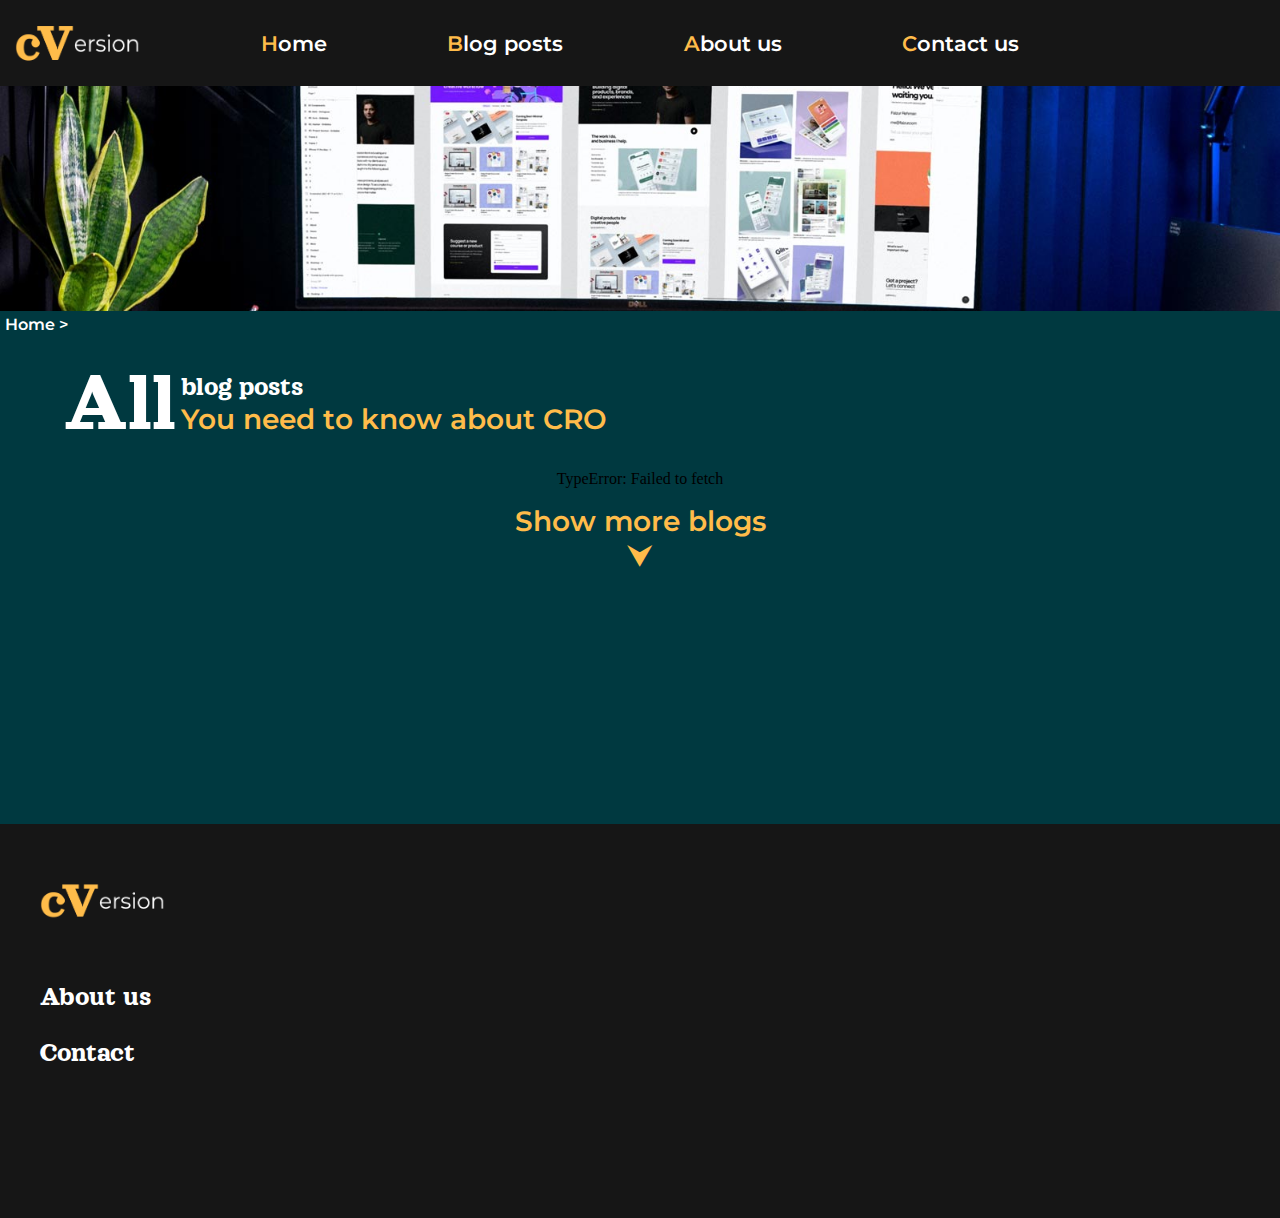
<file: html/blogs.html>
<!DOCTYPE html>
<html lang="en">
  <head>
    <meta charset="UTF-8" />
    <meta http-equiv="X-UA-Compatible" content="IE=edge" />
    <meta name="viewport" content="width=device-width, initial-scale=1.0" />
    <link rel="icon" href="data:;base64,=" />
    <title>Blog title</title>
    <link rel="preconnect" href="https://fonts.googleapis.com" />
    <link rel="preconnect" href="https://fonts.gstatic.com" crossorigin />
    <link href="https://fonts.googleapis.com/css2?family=Montserrat:ital,wght@0,100;0,200;0,300;0,400;0,500;0,600;0,700;0,800;0,900;1,100;1,200;1,300;1,400;1,500;1,600;1,700;1,800;1,900&family=Orelega+One&family=Poppins:ital,wght@0,100;0,200;0,300;0,400;0,500;0,600;0,700;0,800;0,900;1,100;1,200;1,300;1,400;1,500;1,600;1,700;1,800;1,900&display=swap" rel="stylesheet" />
    <link rel="stylesheet" href="/css/styles.css" />
    <link rel="stylesheet" href="/css/blogs.css" />
    <link rel="stylesheet" href="../css/media.css" />
    <!-- Hotjar Tracking Code for https://guileless-frangollo-31ef7e.netlify.app -->
    <script>
      (function (h, o, t, j, a, r) {
        h.hj =
          h.hj ||
          function () {
            (h.hj.q = h.hj.q || []).push(arguments);
          };
        h._hjSettings = { hjid: 2984131, hjsv: 6 };
        a = o.getElementsByTagName("head")[0];
        r = o.createElement("script");
        r.async = 1;
        r.src = t + h._hjSettings.hjid + j + h._hjSettings.hjsv;
        a.appendChild(r);
      })(window, document, "https://static.hotjar.com/c/hotjar-", ".js?sv=");
    </script>
  </head>
  <body>
    <div class="site-container">
      <header class="banner">
        <figure class="banner__logo">
          <a class="logo__link logo__link--top-banner" href="/index.html">
            <img class="logo__img logo__img--top-banner" src="/icons-logo/light-logo.png" alt="cversion logo" />
          </a>
        </figure>
        <div class="banner__nav-wrapper">
          <label class="hamburger-menu-label" for="hamburger-menu"><img src="/icons-logo/burger-menu-bars.png" alt="icon for navigation menu" /></label>
          <input type="checkbox" id="hamburger-menu" class="hamburger-menu" />
          <nav class="top-nav">
            <figure class="nav-closer">
              <a href="/index.html"><img class="nav__logo" src="/icons-logo/light-logo.png" alt="cVersion logo on navigation menu" /></a>
              <img id="nav-closer" class="nav-closer__img" src="/icons-logo/exitmark.png" alt="exit icon from hamburger-menu" />
            </figure>
            <ul class="top-nav__unlist unlist">
              <li class="unlist__list list">
                <a class="list__link link" href="/index.html"><span class="list--yellow">H</span>ome</a>
              </li>
              <li class="unlist__list list">
                <a class="list__link link" href="/html/blogs.html"><span class="list--yellow">B</span>log posts</a>
              </li>
              <li class="unlist__list list">
                <a class="list__link link" href="/html/about.html"><span class="list--yellow">A</span>bout us</a>
              </li>
              <li class="unlist__list list">
                <a class="list__link link" href="/html/contact.html"><span class="list--yellow">C</span>ontact us</a>
              </li>
            </ul>
          </nav>
        </div>
      </header>
      <section class="posts-heading">
        <div class="header-image-blogs">
          <img class="blogs-header-img" src="/images/cro2.jpg" alt="Image of a computer screen on a home office desk" />
        </div>
        <nav class="breadcrumbs">
          <ul>
            <li><a href="/index.html">Home &gt;</a></li>
          </ul>
        </nav>
      </section>
      <main class="main main-blogs">
        <h1 class="blogs-h1">
          <span class="blogs-h1__all">All</span>
          <span class="blogs-h1__blog-posts">blog posts</span>
          <span class="blogs-h1__cro">You need to know about CRO</span>
        </h1>
        <article class="blogs-container">
          <div class="loader">Loading...</div>
        </article>
        <button class="view-more-btn">
          Show more blogs <br />
          &#11167;
        </button>
      </main>
      <footer class="footer">
        <div class="footer__footer-wrapper footer-wrapper">
          <figure class="footer-wrapper__logo">
            <a class="logo__link logo__link--footer" href="/index.html">
              <img class="logo__img logo__img--footer" src="/icons-logo/light-logo.png" alt="cversion logo" />
            </a>
          </figure>
          <article class="footer-wrapper__text-wrapper">
            <a class="footer__link" href="/html/about.html">About us</a>
            <a class="footer__link" href="/html/contact.html">Contact</a>
          </article>
        </div>
      </footer>
    </div>
  </body>
  <script src="/js/blogs.js" type="module"></script>
</html>
</file>
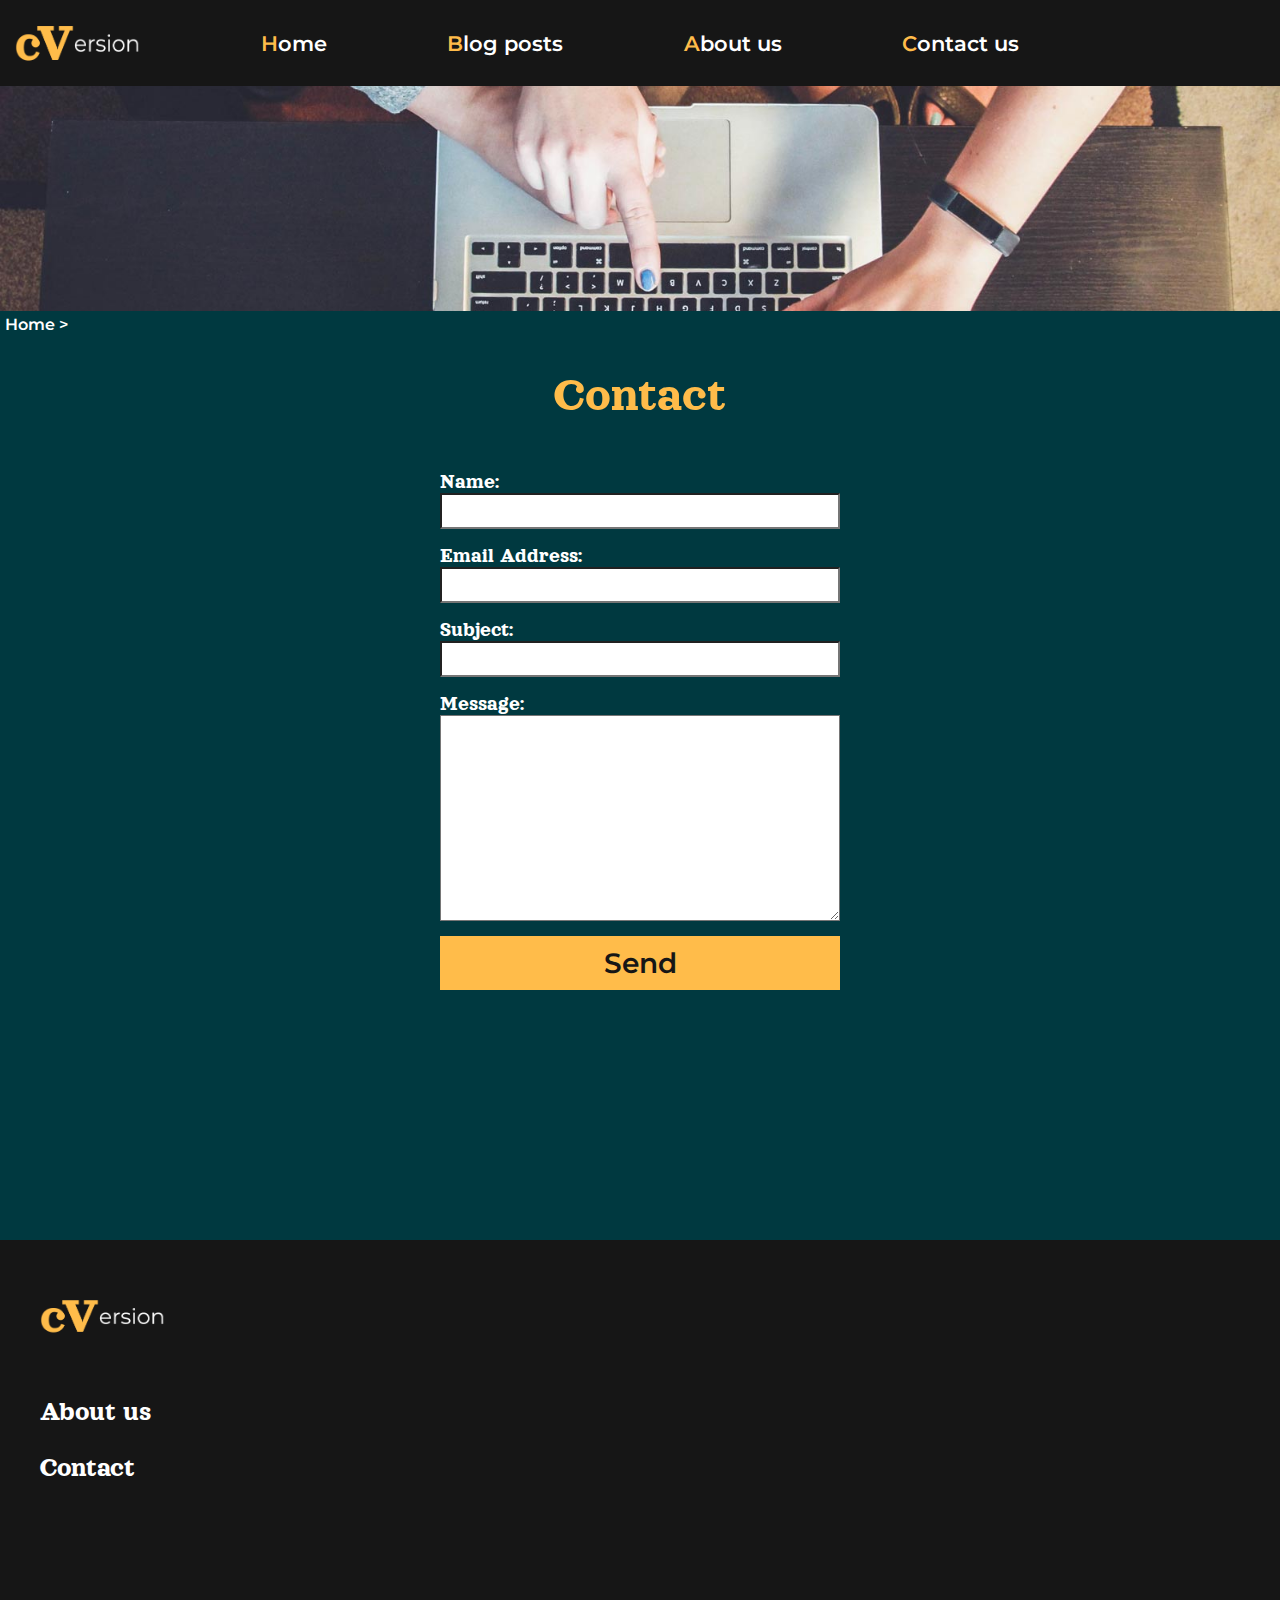
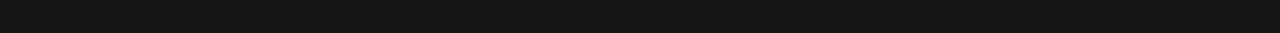
<file: html/contact.html>
<!DOCTYPE html>
<html lang="en">
  <head>
    <meta charset="UTF-8" />
    <meta http-equiv="X-UA-Compatible" content="IE=edge" />
    <meta name="viewport" content="width=device-width, initial-scale=1.0" />
    <link rel="icon" href="data:;base64,=" />
    <title>contact title</title>
    <link rel="preconnect" href="https://fonts.googleapis.com" />
    <link rel="preconnect" href="https://fonts.gstatic.com" crossorigin />
    <link href="https://fonts.googleapis.com/css2?family=Montserrat:ital,wght@0,100;0,200;0,300;0,400;0,500;0,600;0,700;0,800;0,900;1,100;1,200;1,300;1,400;1,500;1,600;1,700;1,800;1,900&family=Orelega+One&family=Poppins:ital,wght@0,100;0,200;0,300;0,400;0,500;0,600;0,700;0,800;0,900;1,100;1,200;1,300;1,400;1,500;1,600;1,700;1,800;1,900&display=swap" rel="stylesheet" />
    <link rel="stylesheet" href="/css/styles.css" />
    <link rel="stylesheet" href="/css/contact.css" />
    <link rel="stylesheet" href="../css/media.css" />
    <!-- Hotjar Tracking Code for https://guileless-frangollo-31ef7e.netlify.app -->
    <script>
      (function (h, o, t, j, a, r) {
        h.hj =
          h.hj ||
          function () {
            (h.hj.q = h.hj.q || []).push(arguments);
          };
        h._hjSettings = { hjid: 2984131, hjsv: 6 };
        a = o.getElementsByTagName("head")[0];
        r = o.createElement("script");
        r.async = 1;
        r.src = t + h._hjSettings.hjid + j + h._hjSettings.hjsv;
        a.appendChild(r);
      })(window, document, "https://static.hotjar.com/c/hotjar-", ".js?sv=");
    </script>
  </head>
  <body>
    <div class="site-container">
      <header class="banner">
        <figure class="banner__logo">
          <a class="logo__link logo__link--top-banner" href="/index.html">
            <img class="logo__img logo__img--top-banner" src="/icons-logo/light-logo.png" alt="cversion logo" />
          </a>
        </figure>
        <div class="banner__nav-wrapper">
          <label class="hamburger-menu-label" for="hamburger-menu"><img src="/icons-logo/burger-menu-bars.png" alt="icon for navigation menu" /></label>
          <input type="checkbox" id="hamburger-menu" class="hamburger-menu" />
          <nav class="top-nav">
            <figure class="nav-closer">
              <a href="/index.html"><img class="nav__logo" src="/icons-logo/light-logo.png" alt="cVersion logo on navigation menu" /></a>
              <img id="nav-closer" class="nav-closer__img" src="/icons-logo/exitmark.png" alt="exit icon from hamburger-menu" />
            </figure>
            <ul class="top-nav__unlist unlist">
              <li class="unlist__list list">
                <a class="list__link link" href="/index.html"><span class="list--yellow">H</span>ome</a>
              </li>
              <li class="unlist__list list">
                <a class="list__link link" href="/html/blogs.html"><span class="list--yellow">B</span>log posts</a>
              </li>
              <li class="unlist__list list">
                <a class="list__link link" href="/html/about.html"><span class="list--yellow">A</span>bout us</a>
              </li>
              <li class="unlist__list list">
                <a class="list__link link" href="/html/contact.html"><span class="list--yellow">C</span>ontact us</a>
              </li>
            </ul>
          </nav>
        </div>
      </header>
      <section class="posts-heading">
        <div class="header-image-blogs">
          <img class="blogs-header-img" src="/images/croheader.jpg" alt="" />
        </div>
        <nav class="breadcrumbs">
          <ul>
            <li><a href="/index.html">Home &gt;</a></li>
          </ul>
        </nav>
      </section>
      <main class="main-contact .main">
        <h1 class="contact-heading">Contact</h1>
        <form class="contact-form" id="contact-form" action="#" method="POST">
          <div class="form-fields-wrapper">
            <div class="single-inputs-wrapper">
              <label for="name">Name:</label>
              <input type="name" id="name" class="form-field" />
              <div id="name-error"></div>
            </div>
            <div class="single-inputs-wrapper">
              <label for="email">Email Address:</label>
              <input type="email" id="email" class="form-field" />
              <div id="email-error"></div>
            </div>
            <div class="single-inputs-wrapper">
              <label for="subject"> Subject:</label>
              <input type="subject" id="subject" class="form-field" />
              <div id="subject-error"></div>
            </div>
            <div class="single-inputs-wrapper">
              <label for="message"> Message:</label>
              <textarea class="form-textarea" name="message" id="message" cols="30" rows="10"></textarea>
              <div id="message-error"></div>
            </div>
          </div>
          <div class="success-message" id="success-message">Thanks for your message to cVersion. We will get back to you shortly</div>
          <button class="cta cta--yellow submit-btn" type="submit">Send</button>
        </form>
        <a class="cta cta--purple contact-back-home" href="/index.html">Back to home page</a>
      </main>
      <footer class="footer">
        <div class="footer__footer-wrapper footer-wrapper">
          <figure class="footer-wrapper__logo">
            <a class="logo__link logo__link--footer" href="/index.html">
              <img class="logo__img logo__img--footer" src="/icons-logo/light-logo.png" alt="cversion logo" />
            </a>
          </figure>
          <article class="footer-wrapper__text-wrapper">
            <a class="footer__link" href="/html/about.html">About us</a>
            <a class="footer__link" href="/html/contact.html">Contact</a>
          </article>
        </div>
      </footer>
    </div>
  </body>
  <script src="/js/contact.js" type="module"></script>
</html>
</file>
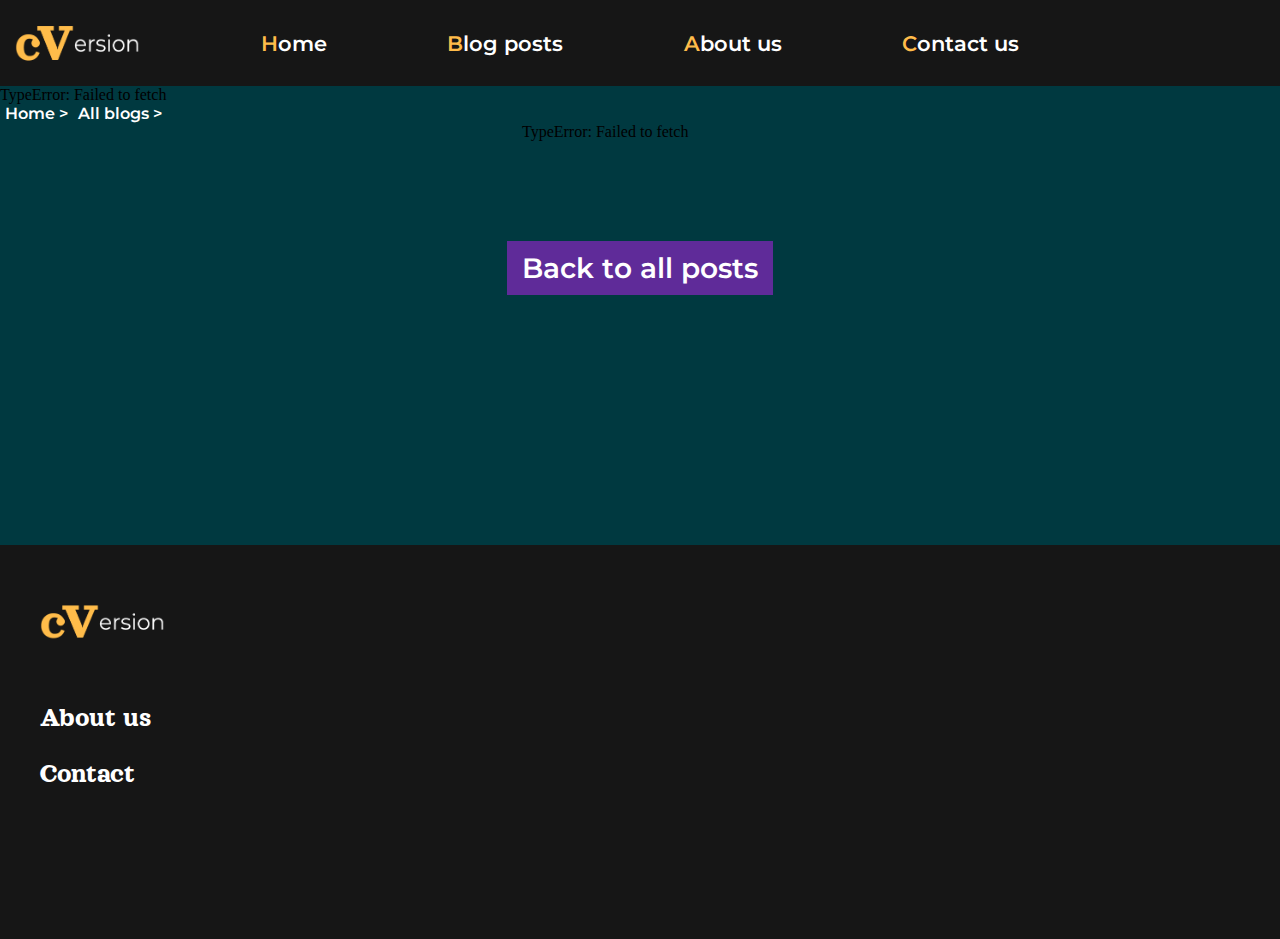
<file: html/posts.html>
<!DOCTYPE html>
<html lang="en">
  <head>
    <meta charset="UTF-8" />
    <meta http-equiv="X-UA-Compatible" content="IE=edge" />
    <meta name="viewport" content="width=device-width, initial-scale=1.0" />
    <link rel="icon" href="data:;base64,=" />
    <title>posts</title>
    <link rel="preconnect" href="https://fonts.googleapis.com" />
    <link rel="preconnect" href="https://fonts.gstatic.com" crossorigin />
    <link href="https://fonts.googleapis.com/css2?family=Montserrat:ital,wght@0,100;0,200;0,300;0,400;0,500;0,600;0,700;0,800;0,900;1,100;1,200;1,300;1,400;1,500;1,600;1,700;1,800;1,900&family=Orelega+One&family=Poppins:ital,wght@0,100;0,200;0,300;0,400;0,500;0,600;0,700;0,800;0,900;1,100;1,200;1,300;1,400;1,500;1,600;1,700;1,800;1,900&display=swap" rel="stylesheet" />
    <link rel="stylesheet" href="/css/styles.css" />
    <link rel="stylesheet" href="/css/posts.css" />
    <link rel="stylesheet" href="../css/media.css" />
    <!-- Hotjar Tracking Code for https://guileless-frangollo-31ef7e.netlify.app -->
    <script>
      (function (h, o, t, j, a, r) {
        h.hj =
          h.hj ||
          function () {
            (h.hj.q = h.hj.q || []).push(arguments);
          };
        h._hjSettings = { hjid: 2984131, hjsv: 6 };
        a = o.getElementsByTagName("head")[0];
        r = o.createElement("script");
        r.async = 1;
        r.src = t + h._hjSettings.hjid + j + h._hjSettings.hjsv;
        a.appendChild(r);
      })(window, document, "https://static.hotjar.com/c/hotjar-", ".js?sv=");
    </script>
  </head>
  <body>
    <div class="site-container">
      <header class="banner">
        <figure class="banner__logo">
          <a class="logo__link logo__link--top-banner" href="/index.html">
            <img class="logo__img logo__img--top-banner" src="/icons-logo/light-logo.png" alt="cversion logo" />
          </a>
        </figure>
        <div class="banner__nav-wrapper">
          <label class="hamburger-menu-label" for="hamburger-menu"><img src="/icons-logo/burger-menu-bars.png" alt="icon for navigation menu" /></label>
          <input type="checkbox" id="hamburger-menu" class="hamburger-menu" />
          <nav class="top-nav">
            <figure class="nav-closer">
              <a href="/index.html"><img class="nav__logo" src="/icons-logo/light-logo.png" alt="cVersion logo on navigation menu" /></a>
              <img id="nav-closer" class="nav-closer__img" src="/icons-logo/exitmark.png" alt="exit icon from hamburger-menu" />
            </figure>
            <ul class="top-nav__unlist unlist">
              <li class="unlist__list list">
                <a class="list__link link" href="/index.html"><span class="list--yellow">H</span>ome</a>
              </li>
              <li class="unlist__list list">
                <a class="list__link link" href="/html/blogs.html"><span class="list--yellow">B</span>log posts</a>
              </li>
              <li class="unlist__list list">
                <a class="list__link link" href="/html/about.html"><span class="list--yellow">A</span>bout us</a>
              </li>
              <li class="unlist__list list">
                <a class="list__link link" href="/html/contact.html"><span class="list--yellow">C</span>ontact us</a>
              </li>
            </ul>
          </nav>
        </div>
      </header>
      <section class="posts-heading">
        <div class="header-image-posts"></div>
        <nav class="breadcrumbs">
          <ul>
            <li><a href="/index.html">Home &gt;</a></li>
            <li><a href="/html/blogs.html">All blogs &gt;</a></li>
          </ul>
        </nav>
      </section>
      <main class="main-posts">
        <section class="blog-post-container">
          <div class="loader loader-posts">Loading...</div>
        </section>
        <div class="popup-img-container"></div>
        <div class="posts-cta-wrapper">
          <a href="/html/blogs.html" class="cta cta--purple posts-bottom-cta">Back to all posts</a>
        </div>
      </main>
      <footer class="footer">
        <div class="footer__footer-wrapper footer-wrapper">
          <figure class="footer-wrapper__logo">
            <a class="logo__link logo__link--footer" href="/index.html">
              <img class="logo__img logo__img--footer" src="/icons-logo/light-logo.png" alt="cversion logo" />
            </a>
          </figure>
          <article class="footer-wrapper__text-wrapper">
            <a class="footer__link" href="/html/about.html">About us</a>
            <a class="footer__link" href="/html/contact.html">Contact</a>
          </article>
        </div>
      </footer>
    </div>
  </body>
  <script src="/js/specific-post.js" type="module"></script>
</html>
</file>
<file: css/styles.css>
@import "../css/imports/variables.css";

/* background-colors*/
.banner,
footer,
.top-nav {
  background-color: var(--color-black);
}

.main,
.arrow-wrapper {
  background-color: var(--color-green-dark);
}

/* color */

.list--yellow,
.link-wrapper__link,
.latest-posts__view-all-link,
.view-more-btn,
.main-blogs .blogs-h1 .blogs-h1__cro,
.post-heading,
.post-link,
.main-about h1,
.contact-heading,
.form-error-message {
  color: var(--color-yellow);
}

.list__link,
.image-top__text-wrapper h1,
.image-top__text-wrapper p,
.cta--purple,
.intro-section h2,
.intro-section p,
.latest-posts h3,
.footer__link,
.breadcrumbs ul li a,
.view-more-btn:hover,
.loader,
.post-subheading,
.post-date,
.post-para,
.main-about p,
.single-inputs-wrapper,
.error-class {
  color: var(--color-white);
}

.cta--yellow,
.card-wrapper__text-card h4,
.text-card__date,
.form-field,
.form-textarea {
  color: var(--color-black);
}

.text-card__read-more {
  color: var(--color-purple);
}

/* text */

.loader,
.single-inputs-wrapper,
.contact-heading,
h1,
h2,
h3,
h4 {
  font-family: var(--text-heading), century, georgia, "poppins", verdana, garamond;
  font-weight: 400;
}

.text-card__date,
.image-top__text-wrapper p,
.intro-section p,
.post-para,
.form-field,
.form-textarea,
.form-error-message,
.success-message,
.about-content p,
.post-date {
  font-family: var(--text-paragraph), "nirmala ui", verdana, arial, "montserrat";
}

.link-wrapper__link,
.text-card__read-more,
.footer__link,
.post-link {
  font-family: var(--text-link), century, georgia, garamond;
  font-weight: 400;
}

.latest-posts__view-all-link,
.view-more-btn,
.list__link,
.cta,
.breadcrumbs ul li a,
.main-blogs .blogs-h1 .blogs-h1__cro {
  font-family: var(--text-cta), verdana, arial, "nirmala ui", "poppins";
  font-weight: 600;
}

/* font sizes */

.image-top__text-wrapper p,
.text-card__date,
.post-date {
  font-size: 0.75rem;
}

.cta,
.intro-section p,
.main-blogs .blogs-h1 .blogs-h1__blog-posts,
.main-blogs .blogs-h1 .blogs-h1__cro,
.post-para,
.post-link,
.main-about p,
.form-field,
.form-textarea,
.form-error-message {
  font-size: 1rem;
}

.image-top__text-wrapper h1,
.link-wrapper__link,
.text-card__read-more,
.footer__link,
.single-inputs-wrapper,
.success-message {
  font-size: 1.3rem;
}

.list__link,
.latest-posts__view-all-link,
.view-more-btn,
.card-wrapper__text-card h4,
.loader,
.post-subheading {
  font-size: 1.75rem;
}

.intro-section h2,
.latest-posts h3,
.blog-post-container h1,
.main-about h1 {
  font-size: 2.3rem;
}

/* Links no style or text decoration*/

.cta,
.link-wrapper__link,
.latest-posts__view-all-link,
.card-wrapper__card,
.footer__link,
.breadcrumbs ul li a,
.list__link,
.post-link {
  text-decoration: none;
}

.breadcrumbs ul,
.top-nav__unlist {
  list-style: none;
}

/*display flex & direction column*/
.site-container,
.banner,
.banner__nav-wrapper,
.top-nav__unlist,
.nav-closer,
.main-index__image-top,
.image-top__text-wrapper,
.image-top__cta-wrapper,
.intro-section__link-wrapper,
.card-wrapper,
.card-wrapper__card,
.card-wrapper__text-card,
.footer-wrapper__text-wrapper,
.blogs-container,
.breadcrumbs ul,
.posts-cta-wrapper,
.about-cta-wrapper,
.contact-form,
.single-inputs-wrapper {
  display: flex;
}

.site-container,
.banner__nav-wrapper,
.top-nav__unlist,
.image-top__text-wrapper,
.card-wrapper__card,
.card-wrapper__text-card,
.footer-wrapper__text-wrapper,
.about-cta-wrapper,
.contact-form,
.single-inputs-wrapper {
  flex-direction: column;
}

/* width 100%*/

.main,
.top-nav,
.arrow-wrapper img,
.hamburger-menu-label img,
.main-index__image-top,
.card__image img,
.footer-wrapper__logo,
.header-image-posts,
.header-image-blogs,
.post-header-img,
.blogs-header-img,
.blog-post-img,
.popup-img-container,
.posts-heading,
.about-cta-wrapper a,
.contact-form,
.main-contact .contact-back-home {
  width: 100%;
}

/* height 100% */

.site-container,
.logo__img--top-banner,
.logo__img,
.nav-closer__img,
.top-nav__unlist,
.nav__logo,
.logo__img--footer,
.main-blogs .blogs-h1 .blogs-h1__all,
.card-wrapper--blogs,
.popup-img-container {
  height: 100%;
}

/* margin 0px */

body,
.nav-closer,
.banner__logo,
.nav-closer,
.top-nav__unlist,
.image-top__text-wrapper h1,
.text-card__read-more,
.text-card__date {
  margin: 0px;
}

/* global styles */

body,
.site-container {
  background-color: var(--color-green-dark);
}

body {
  height: 100vh;
}

/* Header */
.banner {
  justify-content: space-between;
  padding: 15px;
}

.logo__img--top-banner,
.logo__img {
  width: 125px;
}

.banner__nav-wrapper {
  justify-content: center;
  max-width: 1450px;
}

/* burger menu and navigation*/
.top-nav {
  display: none;
  padding: 25px;
  position: fixed;
  top: 0px;
  right: 0px;
  z-index: 1000;
  width: 50%;
  border-style: solid;
  border-color: var(--color-yellow);
}

#hamburger-menu:checked ~ .top-nav {
  display: block;
}

.hamburger-menu {
  display: none;
}

.hamburger-menu-label img {
  height: 35px;
}

.nav-closer {
  padding-bottom: 5px;
  border-bottom: 1px solid var(--color-yellow);
  align-items: center;
  justify-content: space-between;
}

.nav-closer__img {
  width: 45px;
  padding: 5px;
}

.nav-closer__img:hover {
  border-style: solid;
  border-color: var(--color-yellow);
  border-width: 1px;
}

.nav__logo {
  width: 125px;
}

.top-nav__unlist {
  align-items: flex-start;
  padding: 0px;
}

.unlist__list {
  margin: 25px 0px;
}

.list__link:hover,
.post-link:hover {
  text-decoration: underline;
}

/*main content*/

.main {
  max-width: 1450px;
  margin: 0px auto;
  flex-grow: 1;
}

/* buttons */

.cta {
  text-align: center;
  padding: 10px 15px;
  border: none;
}

.cta:hover {
  text-decoration: underline;
}

.cta--purple {
  background-color: var(--color-purple);
}

.cta--yellow {
  background-color: var(--color-yellow);
}

.cta-wrapper__cta--purple,
.cta-wrapper__cta--yellow {
  margin: 0px 15px;
}

/* cards */

.card-wrapper__card {
  width: 100%;
  background-color: var(--color-white);
}

.card__image img,
.card-wrapper__text-card {
  height: 175px;
}

.card__image img {
  object-fit: cover;
}

.card-wrapper__text-card {
  justify-content: space-evenly;
  text-align: center;
}

.card-wrapper__text-card h4 {
  margin: 0px 50px;
}

/* Footer */

footer {
  margin-top: 250px;
  padding-bottom: 100px;
}

.footer__footer-wrapper {
  padding: 25px;
  max-width: 1450px;
  margin: 0px auto;
}

.footer-wrapper__logo {
  margin: 25px 0px 50px 15px;
}

.footer-wrapper__text-wrapper {
  margin: 0px 0px 0px 15px;
}

.footer__link {
  margin-bottom: 25px;
  max-width: 175px;
}

.footer__link:hover {
  text-decoration: underline;
}

/* nav breadcrumbs */

.breadcrumbs ul {
  max-width: 1450px;
  margin: 0px auto;
  padding: 0px;
}

.breadcrumbs ul li a {
  margin: 5px 5px;
}

.breadcrumbs ul li a:hover {
  text-decoration: underline;
}

/* Header image (all beside index) */

.header-image-posts,
.header-image-blogs {
  margin: 0px auto;
  max-width: 1450px;
}

.post-header-img,
.blogs-header-img {
  object-fit: cover;
  height: 150px;
  object-position: 0;
}
</file>
<file: css/index.css>
/* Header */

.main-index__image-top {
  height: 175px;
  position: relative;
  background-size: cover;
  background-repeat: no-repeat;
  background-position: 10% 75%;
  background-image: url(/images/croheader.jpg);
  flex-direction: column;
  justify-content: center;
}

.image-top__text-wrapper p {
  margin: 0px 0px 5px 0px;
}

.top-image__text p {
  align-self: flex-end;
}

.image-top__text-wrapper {
  margin: 0px 0px 10px 5%;
}

.image-top__cta-wrapper {
  justify-content: center;
}

/* Intro main index*/

.intro-section {
  margin: 0px 15px;
  max-width: 570px;
}

.intro-section h2 {
  text-align: center;
  margin: 75px 0px 10px;
}

.intro-section p {
  margin: 10px 0px 50px;
  text-align: center;
}

.intro-section__link-wrapper {
  justify-content: space-between;
}

.link-wrapper__link:hover {
  text-decoration: underline;
}

/* Card-container index */

.latest-posts {
  margin-top: 100px;
}

.latest-posts h3 {
  text-align: center;
  margin: 0px auto 20px;
}

.latest-posts__card-container {
  margin: 0px 15px;
  position: relative;
}

.latest-posts__view-all-link {
  display: block;
  text-align: center;
}

.latest-posts__view-all-link,
.view-more-btn {
  background: none;
  border: none;
  display: block;
  margin: 10px auto 0px;
  padding: 10px 40px;
}

.latest-posts__view-all-link:hover {
  text-decoration: underline;
}

.latest-posts__view-all-link {
  width: 250px;
}

.arrow-wrapper {
  position: absolute;
  padding: 15px 10px;
  border-style: none;
}

.arrow-wrapper img {
  height: 25px;
}

.arrow-left {
  opacity: 50%;
  top: 41.5%;
  left: 0px;
}

.arrow-left:hover,
.arrow-right:hover {
  padding: 17px 12px;
  transition: padding 0.4s;
}

.arrow-right {
  right: 0px;
  top: 41.5%;
}

.card-wrapper {
  justify-content: center;
  gap: 50px;
}
</file>
<file: css/media.css>
/* media  */

@media (min-width: 600px) {
  .cta-wrapper__cta--purple,
  .cta-wrapper__cta--yellow {
    margin: 0px 20px;
  }

  .intro-section {
    margin: 0px auto;
  }

  .text-card__date,
  .post-date {
    font-size: 1rem;
  }

  .main-blogs .blogs-h1 .blogs-h1__blog-posts,
  .main-blogs .blogs-h1 .blogs-h1__cro,
  .post-para,
  .post-link,
  .intro-section p,
  .main-about p {
    font-size: 1.3rem;
  }

  .text-card__read-more,
  .footer__link {
    font-size: 1.75rem;
  }

  .blog-post-container h1,
  .main-about h1 {
    font-size: 3.1rem;
  }

  .post-subheading,
  .card-wrapper__text-card h4 {
    font-size: 2.3rem;
  }

  .main-blogs .blogs-h1 .blogs-h1__all {
    font-size: 3.9rem;
  }

  .card__image img,
  .card-wrapper__text-card {
    height: 225px;
  }

  .arrow-wrapper img {
    height: 35px;
  }

  .post-header-img,
  .blogs-header-img {
    height: 225px;
  }

  .blog-post-img {
    height: 450px;
  }
}

@media (min-width: 800px) {
  /*font sizes*/

  .image-top__text-wrapper p {
    font-size: 1rem;
  }

  .list__link,
  .cta,
  .text-card__read-more {
    font-size: 1.3rem;
  }

  .card-wrapper__text-card h4,
  .image-top__text-wrapper h1 {
    font-size: 1.75rem;
  }

  .text-card__date {
    font-size: 0.75rem;
  }

  /*banner and navigation*/

  .hamburger-menu-label {
    display: none;
  }

  .banner {
    display: flex;
    justify-content: center;
  }

  .top-nav {
    display: block;
    border: none;
    position: static;
    width: auto;
    padding: 0px;
  }

  .nav-closer {
    display: none;
  }

  .banner__nav-wrapper {
    display: flex;
    flex-grow: 1;
    max-width: 1450px;
    padding-right: 125px;
  }

  .unlist__list {
    margin: 0px;
  }

  .top-nav__unlist {
    flex-direction: row;
    justify-content: space-evenly;
  }

  .list__link {
    font-family: var(--text-cta);
    list-style: none;
    text-decoration: none;
    color: var(--color-white);
  }

  .list__link:hover {
    text-decoration: underline;
  }

  .list--yellow {
    color: var(--color-yellow);
  }

  /*index header*/

  .main-index__image-top {
    height: 250px;
  }

  .image-top__text-wrapper {
    margin: 15px 0px 5px 5%;
  }

  .cta {
    padding: 10px 20px;
  }

  /*cards index*/

  .card__image img,
  .card-wrapper__text-card {
    height: 175px;
  }

  .arrow-wrapper img {
    height: 25px;
  }
}

@media (min-width: 1000px) {
  /* cards section index */

  .card__image img,
  .card-wrapper__text-card {
    height: 225px;
  }

  .arrow-wrapper img {
    height: 35px;
  }

  .card-wrapper__text-card h4 {
    font-size: 2.3rem;
  }

  .text-card__read-more {
    font-size: 1.75rem;
  }

  .text-card__date {
    font-size: 1rem;
  }
}

@media (min-width: 1200px) {
  /* font sizes*/

  .main-blogs .blogs-h1 .blogs-h1__blog-posts,
  .main-blogs .blogs-h1 .blogs-h1__cro,
  .cta {
    font-size: 1.75rem;
  }

  .image-top__text-wrapper h1 {
    font-size: 2.3rem;
  }

  .image-top__text-wrapper p {
    font-size: 1.3rem;
  }

  .blog-post-container h1,
  .main-about h1,
  .main-blogs .blogs-h1 .blogs-h1__all {
    font-size: 5.5rem;
  }

  /*index header*/

  .main-index__image-top {
    height: 300px;
  }

  .image-top__text-wrapper {
    margin: 0px 0px 100px 5%;
    position: absolute;
  }

  .image-top__cta-wrapper {
    margin: 80px auto 0px auto;
  }

  .cta {
    padding: 10px 15px;
  }

  .cta-wrapper__cta--purple,
  .cta-wrapper__cta--yellow {
    margin: 0px 20px;
  }
}
</file>
<file: css/about.css>
.main-about {
  max-width: 750px;
  margin: 0px auto;
}

.about-content {
  margin: 0px 15px;
}

.main-about h1 {
  text-align: center;
}

.about-cta-wrapper {
  align-items: center;
  margin-top: 40px;
}

.about-cta-wrapper a {
  max-width: 300px;
  margin-top: 20px;
}
</file>
<file: css/blogs.css>
.blogs-h1 {
  display: grid;
  grid-template-rows: 1fr 1fr;
  grid-template-columns: 1fr 1fr 1fr 1fr 1fr 1fr;
  color: var(--color-white);
  margin: 20px 0px 20px 5%;
  max-width: 650px;
}

.main-blogs .blogs-h1 .blogs-h1__all {
  font-size: 3.1rem;
  grid-row: 1/-1;
  grid-column: 1/2;
  text-align: end;
  margin-right: 5px;
}

.main-blogs .blogs-h1 .blogs-h1__blog-posts {
  grid-row: 1;
  grid-column: 2/-1;
  text-align: start;
  align-self: end;
}

.main-blogs .blogs-h1 .blogs-h1__cro {
  grid-row: 2;
  grid-column: 2/-1;
  text-align: start;
}

.view-more-btn {
  display: block;
  margin: 15px auto 0px;
  background: none;
  border: none;
}

/* cards */

.blogs-container {
  flex-wrap: wrap;
  gap: 25px;
  justify-content: center;
  margin: 0px 15px;
}

@media (min-width: 800px) {
  .card-wrapper--blogs {
    max-width: 350px;
  }
}

@media (min-width: 1000px) {
  .card-wrapper--blogs {
    max-width: 450px;
  }
}
</file>
<file: css/contact.css>
/* contact */

.main-contact {
  max-width: 400px;
  width: 85%;
  margin: 0px auto;
  display: flex;
  flex-direction: column;
  align-items: center;
}

.contact-heading {
  font-size: 3.1rem;
  text-align: center;
}

.form-field,
.form-textarea {
  border-radius: 0.5px;
}

.form-field {
  height: 30px;
}

.form-textarea {
  height: 200px;
}

.single-inputs-wrapper {
  margin: 15px 0px;
}

.error-class {
  background-color: var(--color-red);
}

.success-class {
  background-color: var(--color-green-light);
}

.success-message {
  display: none;
  color: var(--color-green-light);
  text-align: center;
  margin-bottom: 5px;
}

.main-contact .contact-back-home {
  display: none;
  margin: 25px 0px 0px;
  padding-right: 0px;
  padding-left: 0px;
}
</file>
<file: css/posts.css>
.post-heading {
  text-align: center;
  margin: 40px 0px;
}

.loader-posts {
  margin-top: 100px;
}

.main-posts {
  margin: 0px auto;
}

.main-posts .blog-post-container {
  margin: 0px 15px;
}

.blog-post-container h1 {
  text-align: center;
}

.post-subheading {
  margin: 75px 0px 20px;
}

.post-date {
  text-align: center;
}

.post-para {
  margin: 5px 0px 20px;
}

.blog-post-img {
  height: 250px;
  object-fit: cover;
  margin-top: 40px;
}

.posts-cta-wrapper {
  justify-content: center;
  margin-top: 100px;
}

/* popup image*/

.popup-img-container {
  display: none;
  position: fixed;
  top: 0px;
  left: 0px;
  background: rgba(0, 0, 0, 0.7);
}

.popup-img {
  position: absolute;
  top: 50%;
  left: 50%;
  width: 85%;
  max-width: 650px;
  transform: translate(-50%, -50%);
  border-style: solid;
  border-color: var(--color-white);
  border-width: 5px;
}

/* heading */

.blog-post-container {
  max-width: 750px;
  margin: 0px auto;
}

.posts-heading {
  max-width: 1450px;
  margin: 0px auto;
}
</file>
